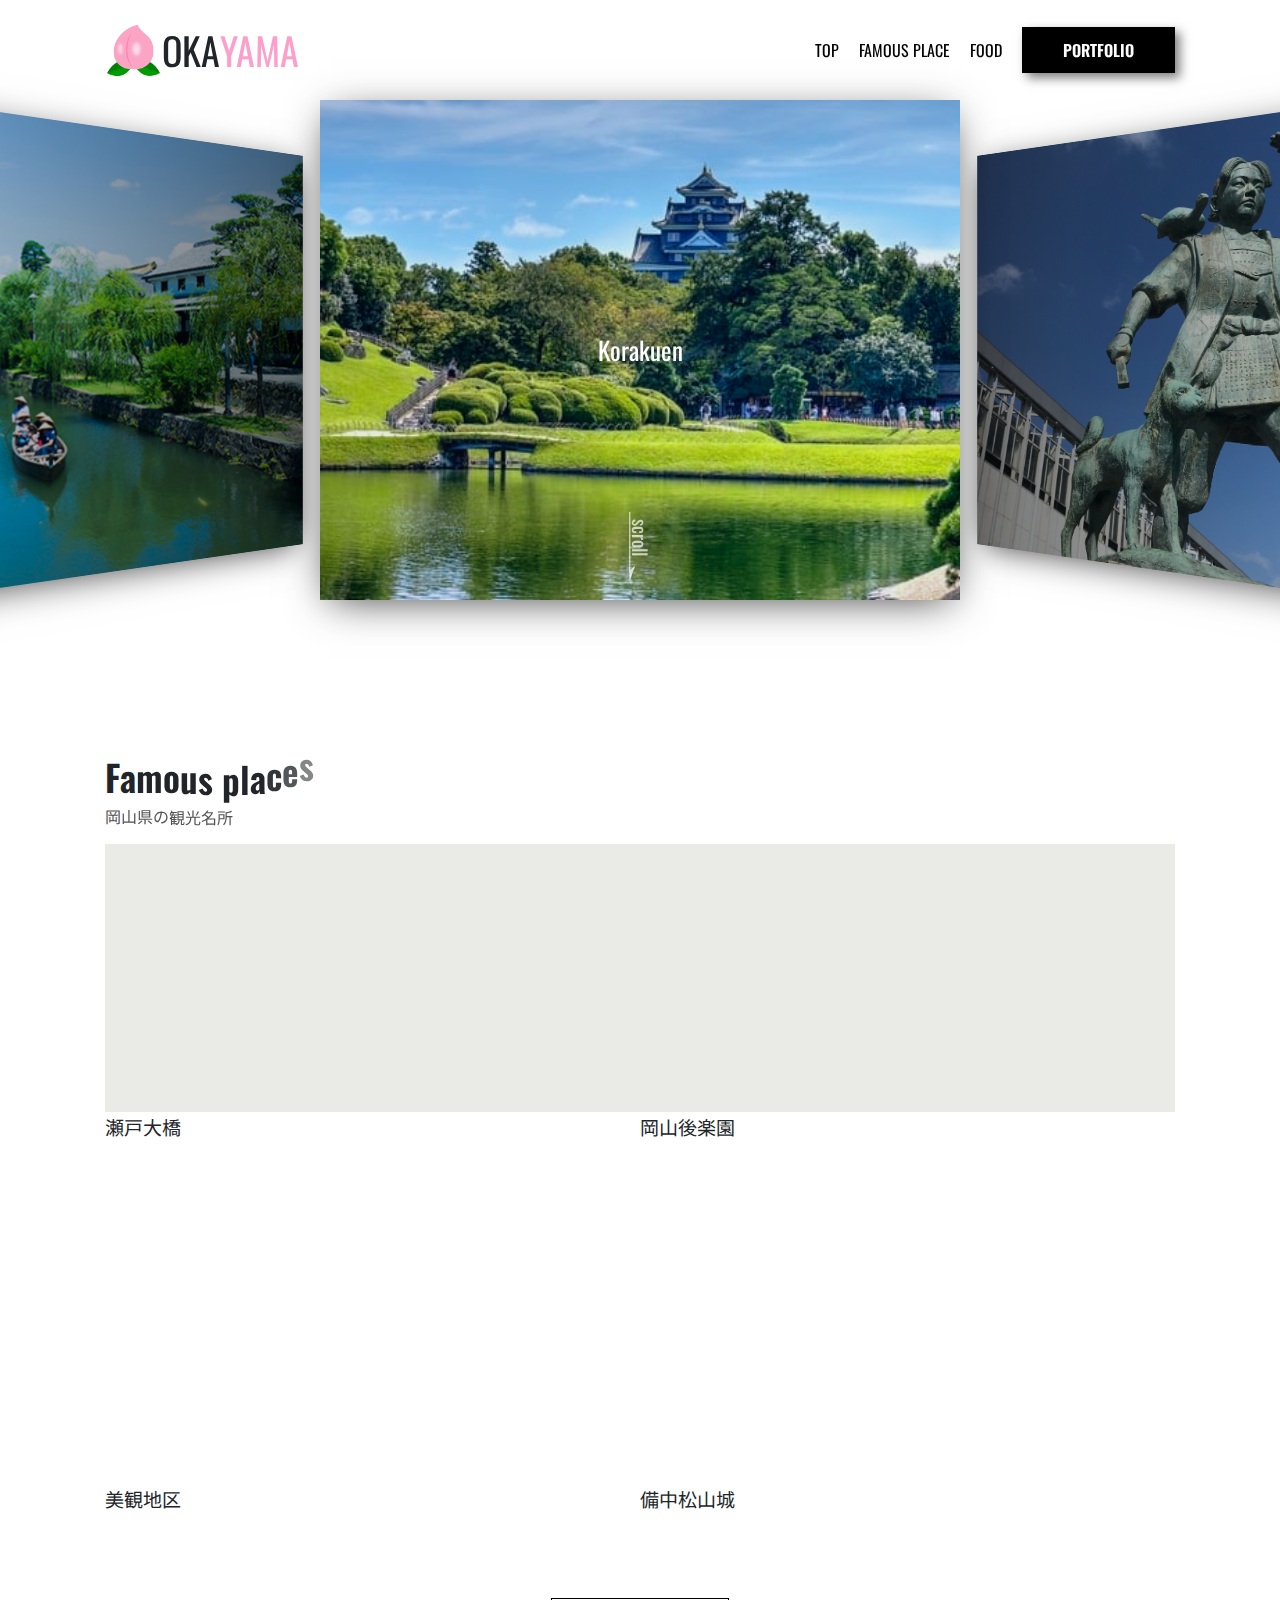
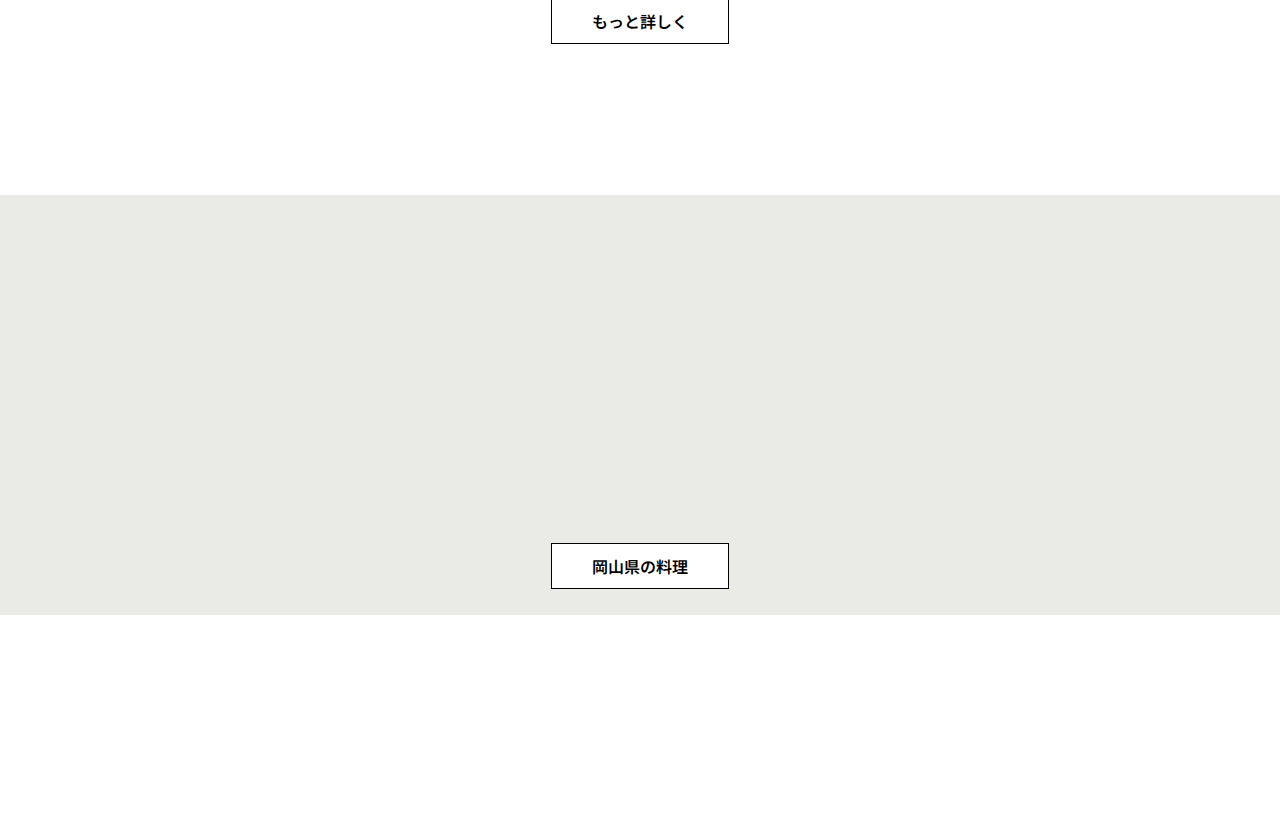
<file: index.html>
<!DOCTYPE html>
<html lang="ja">
  <head>
    <meta charset="UTF-8" />
    <meta name="viewport" content="width=device-width, initial-scale=1.0" />
    <meta http-equiv="X-UA-Compatible" content="ie=edge" />
    <title>OKAYAMA</title>
    <link rel="stylesheet" href="styles/loader.css">
    <script src="scripts/vendors/pace.js"></script>
    <link href="https://fonts.googleapis.com/css2?family=Noto+Sans+JP&family=Oswald:wght@400;700&display=swap" rel="stylesheet">
    <link rel="stylesheet" href="styles/vendors/bootstrap-reboot.css" />
    <link rel="stylesheet" href="styles/vendors/swiper.min.css" />
    <link rel="stylesheet" href="styles/style.css" />
  </head>
  <body>
    <div id="global-container">
      <div id="container">
        <div class="mobile-menu__cover"></div>
        <div class="nav-trigger"></div>
        <header class="header">
          <div class="header__inner appear up">
            <div class="logo item">
              <img src="images/momo05.png" alt="" class="logo__img">
              <span class="logo__stay">OKA</span>
              <span class="logo__world">YAMA</span>
            </div>
            <nav class="header__nav">
              <ul class="header__ul">
                <li class="header__li item"><a href="index.html">TOP</a></li>
                <li class="header__li item"><a href="place.html">Famous place</a></li>
                <li class="header__li item"><a href="food.html">Food</a></li>
                <li class="header__li item">
                  <a class="btn filled" href="https://takahashi0212.github.io/portfolio_takahashi/">Portfolio</a>
                </li>
              </ul>
            </nav>
          <button class="mobile-menu__btn">
              <span></span>
              <span></span>
              <span></span>
          </button>
          </div>
        </header>

        <div id="content">
          <div class="hero">
            <div class="swiper-container">
              <div class="swiper-wrapper">
                <div class="swiper-slide">
                  <div class="hero__title">Korakuen</div>
                  <img src="images/okayama01.jpg" alt="" />
                </div>
                <div class="swiper-slide">
                  <div class="hero__title">Okayama</div>
                  <img src="images/okayama02.jpg" alt="" />
                </div>
                <div class="swiper-slide">
                  <div class="hero__title">Kurashiki</div>
                  <img src="images/okayama03.jpg" alt="" />
                </div>
              </div>
              <div class="hero__footer">
                <img class="hero__downarrow" src="images/arrow.svg">
                <span class="hero__scrolltext">scroll</span>
              </div>
            </div>
          </div>
          <div id="main-content">
            <main>
              <section class="houses content-width">
                <div>
                  <h2 class="main-title tween-animate-title">Famous places in Okayama</h2>
                  <p class="sub-title tween-animate-title">岡山県の観光名所</p>
                  <div class="houses__inner">

                    <div class="houses__item">
                      <div class="cover-slide hover-darken inview">
                        <div id="open01" class="bg-img-zoom img-bg50" style="background-image: url(images/bridge01.jpeg)"></div>
                      </div>
                      <p class="houses__title">瀬戸大橋</p>
                    </div>

                    <div id="mask" class="hidden"></div>
                    
                    <section id="modal01" class="hidden">
                      <div id="close01">
                        ×
                      </div>
                      <img src="images/bridge01.jpeg" alt="瀬戸大橋">
                      <a href="https://www.jb-honshi.co.jp/seto-ohashi/">リンクはこちら</a>
                    </section>


                    <div class="houses__item">
                      <div class="cover-slide hover-darken inview">
                        <div id="open02" class="bg-img-zoom img-bg50" style="background-image: url(images/kourakuen.jpeg)"></div>
                      </div>
                      <p class="houses__title">岡山後楽園</p>
                    </div>

                    <div id="mask" class="hidden"></div>

                    <section id="modal02" class="hidden">
                      <div id="close02">
                        ×
                      </div>
                      <img src="images/kourakuen.jpeg" alt="岡山後楽園">
                      <a href="https://okayama-korakuen.jp/">リンクはこちら</a>
                    </section>

                    <div class="houses__item">
                      <div class="cover-slide hover-darken inview">
                        <div id="open03" class="bg-img-zoom img-bg50" style="background-image: url(images/bikantiku.jpeg)"></div>
                      </div>
                      <p class="houses__title">美観地区</p>
                    </div>

                    <div id="mask" class="hidden"></div>

                    <section id="modal03" class="hidden">
                      <div id="close03">
                        ×
                      </div>
                      <img src="images/bikantiku.jpeg" alt="美観地区">
                    </section>

                    <div class="houses__item">
                      <div class="cover-slide hover-darken inview">
                        <div id="open04" class="bg-img-zoom img-bg50" style="background-image: url(images/matuyama01.jpg)"></div>
                      </div>
                      <p class="houses__title">備中松山城</p>
                    </div>

                    <div id="mask" class="hidden"></div>
                    <section id="modal04" class="hidden">
                      <div id="close04">
                        ×
                      </div>
                      <img src="images/matuyama01.jpg" alt="備中松山城">
                      <a href="https://www.city.takahashi.lg.jp/soshiki/9/shiro4240131.html">リンクはこちら</a>
                    </section>

                    <div class="houses__btn">
                      <a href="place.html">
                        <button class="btn slide-bg">もっと詳しく</button>
                      </a>
                    </div>
                  </div>
                </div>
              </section>
              <section class="popular">
                <div class="popular__header">
                  <h2 class="main-title tween-animate-title">Okayama Food</h2>
                  <p class="sub-title tween-animate-title">岡山県のフード</p>
                </div>
                <div class="popular__inner appear up">
                  <div class="popular__container">
                    <div class="popular__item item">
                      <div class="popular__img">
                        <img src="images/hakuto01.jpg" alt="白桃" />
                      </div>
                      <div class="popular__title">白桃</div>
                    </div>
                    <div class="popular__item item">
                      <div class="popular__img">
                        <img src="images/food05.jpg" alt="シャインマスカット">
                      </div>
                      <div class="popular__title">シャインマスカット</div>
                    </div>
                    <div class="popular__item item">
                      <div class="popular__img">
                        <img src="images/kibidango.jpg" alt="きびだんご">
                      </div>
                      <div class="popular__title">きびだんご</div>
                    </div>
                    <div class="popular__item item">
                      <div class="popular__img">
                        <img src="images/food02.jpeg" alt="サワラ">
                      </div>
                      <div class="popular__title">鰆（サワラ）</div>
                    </div>
                    <div class="popular__btn">
                      <a href="food.html">
                        <button class="btn float">岡山県の料理</button>
                      </a>
                    </div>
                  </div>
                </div>
              </section>
            </main>
          </div>
        </div>
        <footer class="footer appear up">
          <div class="logo item">
            <img src="images/momo05.png" alt="" class="logo__img">
            <span class="logo__stay">OKA</span>
            <span class="logo__world">YAMA</span>
          </div>
          <nav class="footer__nav">
            <ul class="footer__ul">
              <li class="footer__li item"><a href="index.html">Top</a></li>
              <li class="footer__li item"><a href="place.html">Famous place</a></li>
              <li class="footer__li item"><a href="food.html">Food</a></li>
              <li class="footer__li item"><a href="https://takahashi0212.github.io/portfolio_takahashi/">Portfolio</a></li>
            </ul>
            <div class="footer__copyright item">
              &copy; Reon Takahashi
            </div>
          </nav>
        </footer>
      </div>
      <nav class="mobile-menu">
        <div class="logo">
          <img src="images/momo05.png" alt="" class="logo__img">
          <span class="logo__stay">OKA</span>
          <span class="logo__world">YAMA</span>
        </div>

        <ul class="mobile-menu__main">
            <li class="mobile-menu__item">
                <a class="mobile-menu__link" href="place.html">
                    <span class="main-title">Famous place</span>
                    <span class="sub-title">岡山県の名所</span>
                </a>
            </li>
            <li class="mobile-menu__item">
                <a class="mobile-menu__link" href="food.html">
                    <span class="main-title">Okayama Food</span>
                    <span class="sub-title">岡山県のフード</span>
                </a>
            </li>
            <li class="mobile-menu__item">
                <a class="mobile-menu__link" href="https://takahashi0212.github.io/portfolio_takahashi/">
                    <span class="main-title">Portfolio</span>
                    <span class="sub-title">ポートフォリオ</span>
                </a>
            </li>
        </ul>
    </nav>
    </div>

    <script src="scripts/vendors/swiper.min.js"></script>
    <script src="scripts/vendors/TweenMax.min.js"></script>
    <script src="scripts/vendors/scroll-polyfill.js"></script>
    <script src="scripts/libs/scroll.js"></script>
    <script src="scripts/libs/modal.js"></script>
    <script src="scripts/libs/text-animation.js"></script> 
    <script src="scripts/libs/hero-slider.js"></script>  
    <script src="scripts/libs/mobile-menu.js"></script>  
    <script src="scripts/main.js"></script>
  </body>
</html>
</file>
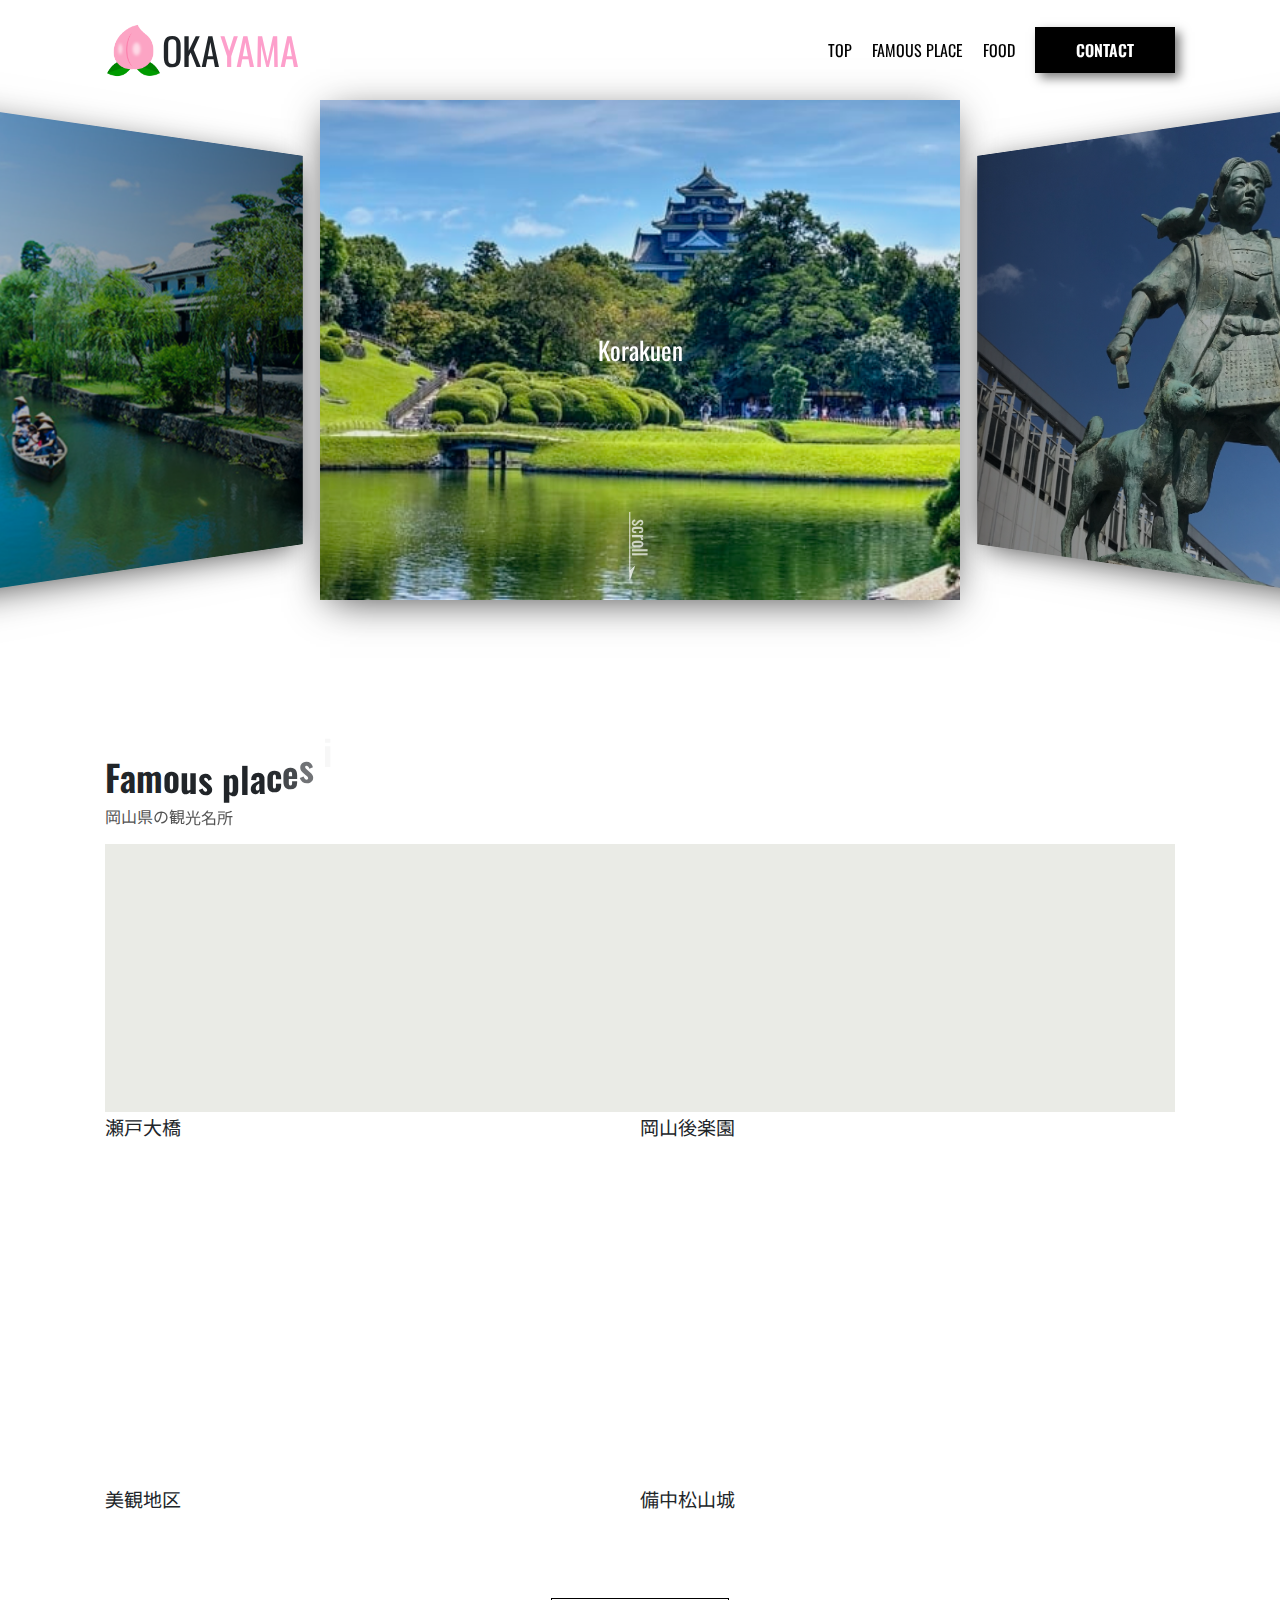
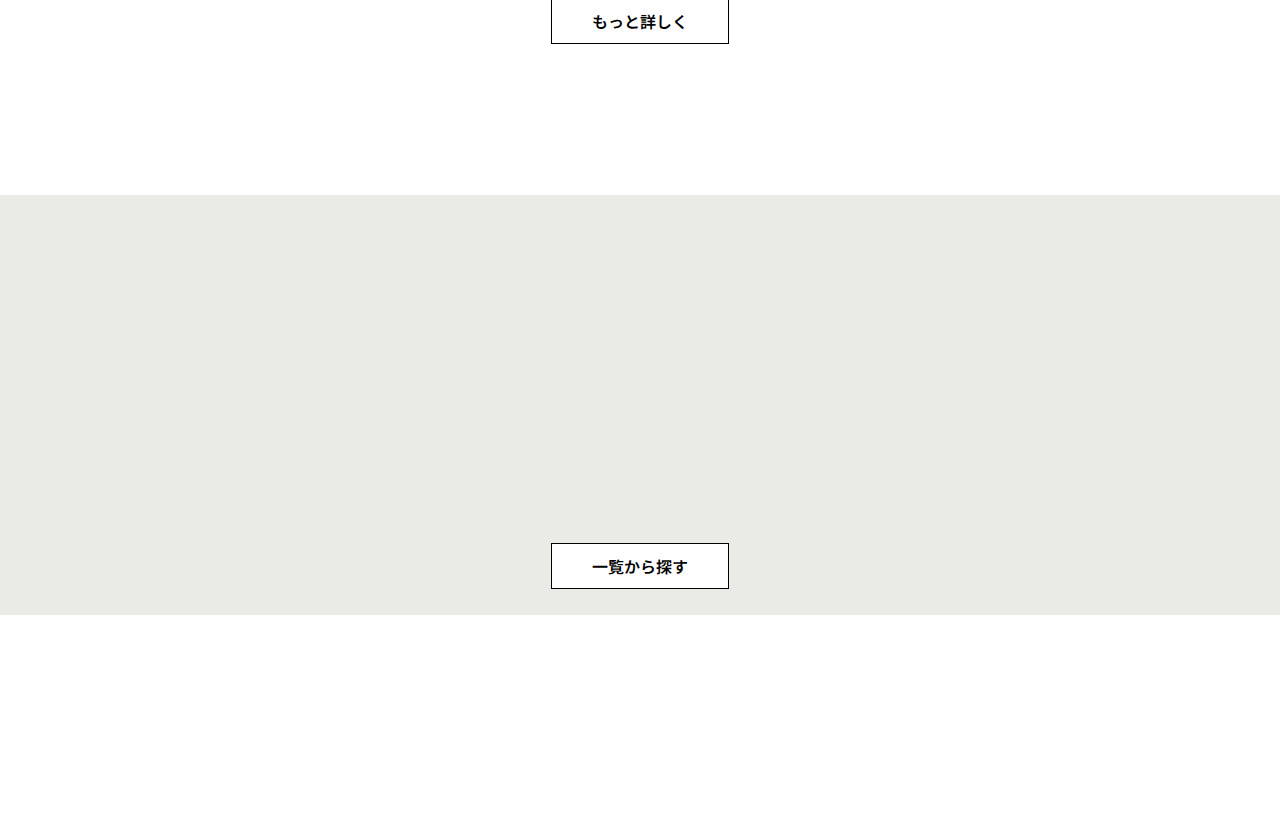
<file: okayama/index.html>
<!DOCTYPE html>
<html lang="ja">
  <head>
    <meta charset="UTF-8" />
    <meta name="viewport" content="width=device-width, initial-scale=1.0" />
    <meta http-equiv="X-UA-Compatible" content="ie=edge" />
    <title>OKAYAMA</title>
    <link rel="stylesheet" href="styles/loader.css">
    <script src="scripts/vendors/pace.js"></script>
    <link href="https://fonts.googleapis.com/css2?family=Noto+Sans+JP&family=Oswald:wght@400;700&display=swap" rel="stylesheet">
    <link rel="stylesheet" href="styles/vendors/bootstrap-reboot.css" />
    <link rel="stylesheet" href="styles/vendors/swiper.min.css" />
    <link rel="stylesheet" href="styles/style.css" />
  </head>
  <body>
    <div id="global-container">
      <div id="container">
        <div class="mobile-menu__cover"></div>
        <div class="nav-trigger"></div>
        <header class="header">
          <div class="header__inner appear up">
            <div class="logo item">
              <img src="images/momo05.png" alt="" class="logo__img">
              <span class="logo__stay">OKA</span>
              <span class="logo__world">YAMA</span>
            </div>
            <nav class="header__nav">
              <ul class="header__ul">
                <li class="header__li item"><a href="#">TOP</a></li>
                <li class="header__li item"><a href="#">Famous place</a></li>
                <li class="header__li item"><a href="food.html">Food</a></li>
                <li class="header__li item">
                  <a class="btn filled" href="#">Contact</a>
                </li>
              </ul>
            </nav>
          <button class="mobile-menu__btn">
              <span></span>
              <span></span>
              <span></span>
          </button>
          </div>
        </header>

        <div id="content">
          <div class="hero">
            <div class="swiper-container">
              <div class="swiper-wrapper">
                <div class="swiper-slide">
                  <div class="hero__title">Korakuen</div>
                  <img src="images/okayama01.jpg" alt="" />
                </div>
                <div class="swiper-slide">
                  <div class="hero__title">Okayama</div>
                  <img src="images/okayama02.jpg" alt="" />
                </div>
                <div class="swiper-slide">
                  <div class="hero__title">Kurashiki</div>
                  <img src="images/okayama03.jpg" alt="" />
                </div>
              </div>
              <div class="hero__footer">
                <img class="hero__downarrow" src="images/arrow.svg">
                <span class="hero__scrolltext">scroll</span>
              </div>
            </div>
          </div>
          <div id="main-content">
            <main>
              <section class="houses content-width">
                <div>
                  <h2 class="main-title tween-animate-title">Famous places in Okayama</h2>
                  <p class="sub-title tween-animate-title">岡山県の観光名所</p>
                  <div class="houses__inner">

                    <div class="houses__item">
                      <div class="cover-slide hover-darken inview">
                        <div id="open" class="bg-img-zoom img-bg50" style="background-image: url(images/bridge01.jpeg)"></div>
                      </div>
                      <p class="houses__title">瀬戸大橋</p>
                    </div>

                    <div id="mask" class="hidden"></div>
                    
                    <section id="modal" class="hidden">
                      <div id="close">
                        ×
                      </div>
                      <img src="images/bridge01.jpeg" alt="瀬戸大橋">
                    </section>


                    <div class="houses__item">
                      <div class="cover-slide hover-darken inview">
                        <div id="open02" class="bg-img-zoom img-bg50" style="background-image: url(images/kourakuen.jpeg)"></div>
                      </div>
                      <p class="houses__title">岡山後楽園</p>
                    </div>

                    <div id="mask" class="hidden"></div>

                    <section id="modal02" class="hidden">
                      <img src="images/kourakuen.jpeg" alt="岡山後楽園" width="500px" height="300px">
                      <div id="close02">
                        閉じる
                      </div>
                    </section>

                    <div class="houses__item">
                      <div class="cover-slide hover-darken inview">
                        <div id="open" class="bg-img-zoom img-bg50" style="background-image: url(images/bikantiku.jpeg)"></div>
                      </div>
                      <p class="houses__title">美観地区</p>
                    </div>

                    <div id="mask" class="hidden"></div>

                    <section id="modal" class="hidden">
                      <img src="images/bikantiku.jpeg" alt="美観地区" width="500px" height="300px">
                      <div id="close">
                        閉じる
                      </div>
                    </section>

                    <div class="houses__item">
                      <div class="cover-slide hover-darken inview">
                        <div class="bg-img-zoom img-bg50" style="background-image: url(images/matuyama01.jpg)"></div>
                      </div>
                      <p class="houses__title">備中松山城</p>
                    </div>
                    <div class="houses__btn">
                      <button class="btn slide-bg">もっと詳しく</button>
                    </div>
                  </div>
                </div>
              </section>
              <section class="popular">
                <div class="popular__header">
                  <h2 class="main-title tween-animate-title">Okayama Food</h2>
                  <p class="sub-title tween-animate-title">岡山県のフード</p>
                </div>
                <div class="popular__inner appear up">
                  <div class="popular__container">
                    <div class="popular__item item">
                      <div class="popular__img">
                        <img src="images/hakuto01.jpg" alt="" />
                      </div>
                      <div class="popular__title">白桃</div>
                    </div>
                    <div class="popular__item item">
                      <div class="popular__img">
                        <img src="images/food05.jpg" alt="">
                      </div>
                      <div class="popular__title">シャインマスカット</div>
                    </div>
                    <div class="popular__item item">
                      <div class="popular__img">
                        <img src="images/kibidango.jpg" alt="">
                      </div>
                      <div class="popular__title">きびだんご</div>
                    </div>
                    <div class="popular__item item">
                      <div class="popular__img">
                        <img src="images/food02.jpeg" alt="">
                      </div>
                      <div class="popular__title">鰆（サワラ）</div>
                    </div>
                    <div class="popular__btn">
                      <a href="food.html">
                        <button class="btn float">一覧から探す</button>
                      </a>
                    </div>
                  </div>
                </div>
              </section>
            </main>
          </div>
        </div>
        <footer class="footer appear up">
          <div class="logo item">
            <img src="images/momo05.png" alt="" class="logo__img">
            <span class="logo__stay">OKA</span>
            <span class="logo__world">YAMA</span>
          </div>
          <nav class="footer__nav">
            <ul class="footer__ul">
              <li class="footer__li item"><a href="index.html">Top</a></li>
              <li class="footer__li item"><a href="#">Famous place</a></li>
              <li class="footer__li item"><a href="food.html">Food</a></li>
              <li class="footer__li item"><a href="#">Sitemap</a></li>
            </ul>
            <div class="footer__copyright item">
              &copy; Reon Takahashi
            </div>
          </nav>
        </footer>
      </div>
      <nav class="mobile-menu">
        <div class="logo">
          <img src="images/momo05.png" alt="" class="logo__img">
          <span class="logo__stay">OKA</span>
          <span class="logo__world">YAMA</span>
        </div>

        <ul class="mobile-menu__main">
            <li class="mobile-menu__item">
                <a class="mobile-menu__link" href="#">
                    <span class="main-title">Famous place</span>
                    <span class="sub-title">岡山県の名所</span>
                </a>
            </li>
            <li class="mobile-menu__item">
                <a class="mobile-menu__link" href="food.html">
                    <span class="main-title">Okayama Food</span>
                    <span class="sub-title">岡山県のフード</span>
                </a>
            </li>
            <li class="mobile-menu__item">
                <a class="mobile-menu__link" href="#">
                    <span class="main-title">Contact Us</span>
                    <span class="sub-title">コンタクト方法</span>
                </a>
            </li>
        </ul>
    </nav>
    </div>

    <script src="scripts/vendors/swiper.min.js"></script>
    <script src="scripts/vendors/TweenMax.min.js"></script>
    <script src="scripts/vendors/scroll-polyfill.js"></script>
    <script src="scripts/libs/scroll.js"></script>
    <script src="scripts/libs/modal.js"></script>
    <script src="scripts/libs/text-animation.js"></script> 
    <script src="scripts/libs/hero-slider.js"></script>  
    <script src="scripts/libs/mobile-menu.js"></script>  
    <script src="scripts/main.js"></script>
  </body>
</html>
</file>
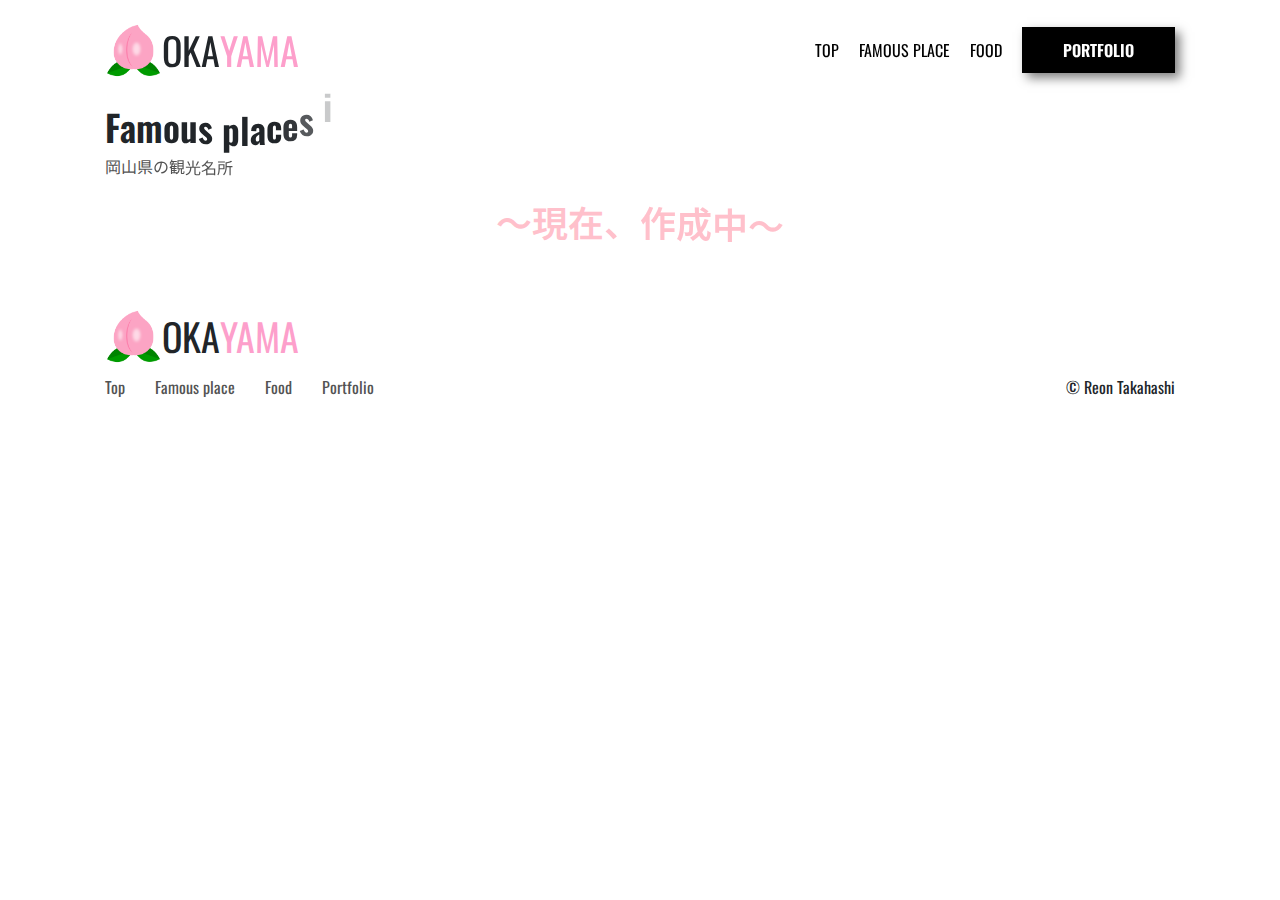
<file: place.html>
<!DOCTYPE html>
<html lang="ja">
  <head>
    <meta charset="UTF-8" />
    <meta name="viewport" content="width=device-width, initial-scale=1.0" />
    <meta http-equiv="X-UA-Compatible" content="ie=edge" />
    <title>OKAYAMA</title>
    <link rel="stylesheet" href="styles/loader.css">
    <script src="scripts/vendors/pace.js"></script>
    <script src="http://code.jquery.com/jquery-1.7.1.min.js"></script>
    <link href="https://fonts.googleapis.com/css2?family=Noto+Sans+JP&family=Oswald:wght@400;700&display=swap" rel="stylesheet">
    <link rel="stylesheet" href="styles/vendors/bootstrap-reboot.css" />
    <link rel="stylesheet" href="styles/vendors/swiper.min.css" />
    <link rel="stylesheet" href="styles/style.css" />
  </head>
  <body>
    <div id="global-container">
      <div id="container">
        <div class="mobile-menu__cover"></div>
        <div class="nav-trigger"></div>
        <header class="header">
          <div class="header__inner appear up">
            <div class="logo item">
              <img src="images/momo05.png" alt="" class="logo__img">
              <span class="logo__stay">OKA</span>
              <span class="logo__world">YAMA</span>
            </div>
            <nav class="header__nav">
              <ul class="header__ul">
                <li class="header__li item"><a href="index.html">Top</a></li>
                <li class="header__li item"><a href="place.html">Famous place</a></li>
                <li class="header__li item"><a href="food.html">Food</a></li>
                <li class="header__li item">
                  <a class="btn filled" href="https://takahashi0212.github.io/portfolio_takahashi/">Portfolio</a>
                </li>
              </ul>
            </nav>
          <button class="mobile-menu__btn">
              <span></span>
              <span></span>
              <span></span>
          </button>
          </div>
        </header>

        <div id="content">
          <div class="hero__space">
            
          </div>
          <div id="main-content">
            <main>
    
              <section class="popular">
                <div class="popular__header">
                  <h2 class="main-title tween-animate-title">Famous places in Okayama</h2>
                  <p class="sub-title tween-animate-title">岡山県の観光名所</p>
                </div>
               
              </section>
            </main>
          </div>
        </div>

        <h1 class="main-title tween-animate-title making">〜現在、作成中〜</h1>
        
       
         
        <footer class="footer appear up">
          <div class="logo item">
            <img src="images/momo05.png" alt="" class="logo__img">
            <span class="logo__stay">OKA</span>
            <span class="logo__world">YAMA</span>
          </div>
          <nav class="footer__nav">
            <ul class="footer__ul">
              <li class="footer__li item"><a href="index.html">Top</a></li>
              <li class="footer__li item"><a href="place.html">Famous place</a></li>
              <li class="footer__li item"><a href="food.html">Food</a></li>
              <li class="footer__li item"><a href="https://takahashi0212.github.io/portfolio_takahashi/">Portfolio</a></li>
            </ul>
            <div class="footer__copyright item">
              &copy; Reon Takahashi
            </div>
          </nav>
        </footer>
      </div>
      <nav class="mobile-menu">
        <div class="logo">
          <img src="images/momo05.png" alt="" class="logo__img">
          <span class="logo__stay">OKA</span>
          <span class="logo__world">YAMA</span>
        </div>

        <ul class="mobile-menu__main">
            <li class="mobile-menu__item">
                <a class="mobile-menu__link" href="place.html">
                    <span class="main-title">Famous place</span>
                    <span class="sub-title">岡山県の名所</span>
                </a>
            </li>
            <li class="mobile-menu__item">
                <a class="mobile-menu__link" href="food.html">
                    <span class="main-title">Okayama Food</span>
                    <span class="sub-title">岡山県のフード</span>
                </a>
            </li>
            <li class="mobile-menu__item">
                <a class="mobile-menu__link" href="https://takahashi0212.github.io/portfolio_takahashi/">
                    <span class="main-title">Portfolio</span>
                    <span class="sub-title">ポートフォリオ</span>
                </a>
            </li>
        </ul>
    </nav>
    </div>
    <script src="scripts/vendors/swiper.min.js"></script>
    <script src="scripts/vendors/TweenMax.min.js"></script>
    <script src="scripts/vendors/scroll-polyfill.js"></script>
    <script src="scripts/libs/foodmap.js"></script>
    <script src="scripts/libs/tabmenu.js"></script>
    <script src="scripts/libs/scroll.js"></script>
    <script src="scripts/libs/search.js"></script>
    <script src="scripts/libs/text-animation.js"></script>
    <script src="scripts/libs/hero-slider.js"></script>
    <script src="scripts/libs/mobile-menu.js"></script>
    <script src="scripts/main.js"></script>
  </body>
</html>
</file>
<file: styles/loader.css>
#global-container {
  -webkit-transition: opacity 1s;
  transition: opacity 1s;
}

.pace-running #global-container {
  opacity: 0;
  visibility: hidden;
}

.pace {
  z-index: 2000;
  position: fixed;
  margin: auto;
  top: 0;
  left: 0;
  right: 0;
  bottom: 0;
  width: 100px;
  height: 100px;
}

.pace .pace-progress {
  -webkit-transform: none !important;
          transform: none !important;
  text-align: center;
}

.pace .pace-progress::after {
  content: attr(data-progress-text);
  display: block;
  font-weight: 100;
  font-size: 2em;
  font-family: 'Helvetica Neue', 'Yu Gothic', 'Meiryo', sans-serif;
  color: #535353;
}

.pace.pace-inactive {
  display: none;
}

.pace-progress-inner {
  width: 40px;
  height: 40px;
  background-color: pink;
  margin: 0 auto;
  -webkit-animation-name: sk-rotateplane;
          animation-name: sk-rotateplane;
  -webkit-animation-duration: 1.2s;
          animation-duration: 1.2s;
  -webkit-animation-timing-function: ease-in-out;
          animation-timing-function: ease-in-out;
  -webkit-animation-delay: 0s;
          animation-delay: 0s;
  -webkit-animation-iteration-count: infinite;
          animation-iteration-count: infinite;
  -webkit-animation-direction: normal;
          animation-direction: normal;
  -webkit-animation-fill-mode: forwards;
          animation-fill-mode: forwards;
}

@-webkit-keyframes sk-rotateplane {
  0% {
    -webkit-transform: perspective(120px) rotateX(0deg) rotateY(0deg);
            transform: perspective(120px) rotateX(0deg) rotateY(0deg);
  }
  50% {
    -webkit-transform: perspective(120px) rotateX(-180deg) rotateY(0deg);
            transform: perspective(120px) rotateX(-180deg) rotateY(0deg);
  }
  100% {
    -webkit-transform: perspective(120px) rotateX(-180deg) rotateY(-180deg);
            transform: perspective(120px) rotateX(-180deg) rotateY(-180deg);
  }
}

@keyframes sk-rotateplane {
  0% {
    -webkit-transform: perspective(120px) rotateX(0deg) rotateY(0deg);
            transform: perspective(120px) rotateX(0deg) rotateY(0deg);
  }
  50% {
    -webkit-transform: perspective(120px) rotateX(-180deg) rotateY(0deg);
            transform: perspective(120px) rotateX(-180deg) rotateY(0deg);
  }
  100% {
    -webkit-transform: perspective(120px) rotateX(-180deg) rotateY(-180deg);
            transform: perspective(120px) rotateX(-180deg) rotateY(-180deg);
  }
}
/*# sourceMappingURL=loader.css.map */
</file>
<file: styles/style.css>
@charset "UTF-8";
.appear.up .item {
  -webkit-transform: translateY(6px);
          transform: translateY(6px);
}

.appear.down .item {
  -webkit-transform: translateY(-6px);
          transform: translateY(-6px);
}

.appear.left .item {
  -webkit-transform: translateX(40px);
          transform: translateX(40px);
}

.appear.right .item {
  -webkit-transform: translateX(-40px);
          transform: translateX(-40px);
}

.appear .item {
  -webkit-transition: all 0.8s;
  transition: all 0.8s;
  opacity: 0;
}

.appear.inview .item {
  opacity: 1;
  -webkit-transform: none;
          transform: none;
}

.appear.inview .item:nth-child(1) {
  -webkit-transition-delay: 0.1s;
          transition-delay: 0.1s;
}

.appear.inview .item:nth-child(2) {
  -webkit-transition-delay: 0.2s;
          transition-delay: 0.2s;
}

.appear.inview .item:nth-child(3) {
  -webkit-transition-delay: 0.3s;
          transition-delay: 0.3s;
}

.appear.inview .item:nth-child(4) {
  -webkit-transition-delay: 0.4s;
          transition-delay: 0.4s;
}

.appear.inview .item:nth-child(5) {
  -webkit-transition-delay: 0.5s;
          transition-delay: 0.5s;
}

.appear.inview .item:nth-child(6) {
  -webkit-transition-delay: 0.6s;
          transition-delay: 0.6s;
}

.appear.inview .item:nth-child(7) {
  -webkit-transition-delay: 0.7s;
          transition-delay: 0.7s;
}

.appear.inview .item:nth-child(8) {
  -webkit-transition-delay: 0.8s;
          transition-delay: 0.8s;
}

.appear.inview .item:nth-child(9) {
  -webkit-transition-delay: 0.9s;
          transition-delay: 0.9s;
}

.appear.inview .item:nth-child(10) {
  -webkit-transition-delay: 1s;
          transition-delay: 1s;
}

.btn {
  position: relative;
  display: inline-block;
  background-color: white;
  border: 1px solid black;
  font-weight: 600;
  padding: 10px 40px;
  margin: 10px auto;
  cursor: pointer;
  -webkit-transition: all 0.3s;
  transition: all 0.3s;
  color: black;
  text-decoration: none !important;
}

.btn.float:hover {
  background-color: black;
  color: white;
  -webkit-box-shadow: 5px 5px 10px 0 rgba(0, 0, 0, 0.5);
          box-shadow: 5px 5px 10px 0 rgba(0, 0, 0, 0.5);
}

.btn.filled {
  background-color: black;
  color: white;
  -webkit-box-shadow: 5px 5px 10px 0 rgba(0, 0, 0, 0.5);
          box-shadow: 5px 5px 10px 0 rgba(0, 0, 0, 0.5);
}

.btn.filled:hover {
  background-color: white;
  color: black;
  -webkit-box-shadow: none;
          box-shadow: none;
}

.btn.letter-spacing:hover {
  background-color: black;
  letter-spacing: 3px;
  color: white;
}

.btn.shadow {
  -webkit-box-shadow: none;
          box-shadow: none;
}

.btn.shadow:hover {
  -webkit-transform: translate(-2.5px, -2.5px);
          transform: translate(-2.5px, -2.5px);
  -webkit-box-shadow: 5px 5px 0 0 black;
          box-shadow: 5px 5px 0 0 black;
}

.btn.solid {
  -webkit-box-shadow: 2px 2px 0 0 black;
          box-shadow: 2px 2px 0 0 black;
  border-radius: 7px;
}

.btn.solid:hover {
  -webkit-transform: translate(2px, 2px);
          transform: translate(2px, 2px);
  -webkit-box-shadow: none;
          box-shadow: none;
}

.btn.slide-bg {
  position: relative;
  overflow: hidden;
  z-index: 1;
}

.btn.slide-bg::before {
  content: "";
  display: inline-block;
  width: 100%;
  height: 100%;
  background-color: black;
  position: absolute;
  top: 0;
  left: 0;
  -webkit-transform: translateX(-100%);
          transform: translateX(-100%);
  -webkit-transition: -webkit-transform 0.3s;
  transition: -webkit-transform 0.3s;
  transition: transform 0.3s;
  transition: transform 0.3s, -webkit-transform 0.3s;
  z-index: -1;
}

.btn.slide-bg:hover {
  color: white;
}

.btn.slide-bg:hover::before {
  -webkit-transform: none;
          transform: none;
}

.btn.cover-3d {
  position: relative;
  z-index: 1;
  -webkit-transform-style: preserve-3d;
          transform-style: preserve-3d;
  -webkit-perspective: 300px;
          perspective: 300px;
}

.btn.cover-3d span {
  display: inline-block;
  -webkit-transform: translateZ(20px);
          transform: translateZ(20px);
}

.btn.cover-3d::before {
  content: "";
  display: inline-block;
  width: 100%;
  height: 100%;
  background-color: black;
  position: absolute;
  top: 0;
  left: 0;
  -webkit-transform: rotateX(90deg);
          transform: rotateX(90deg);
  -webkit-transition: all 0.3s;
  transition: all 0.3s;
  -webkit-transform-origin: top center;
          transform-origin: top center;
  opacity: 0;
}

.btn.cover-3d:hover {
  color: white;
}

.btn.cover-3d:hover::before {
  -webkit-transform: none;
          transform: none;
  opacity: 1;
}

.btn-cubic {
  position: relative;
  display: inline-block;
  -webkit-transform-style: preserve-3d;
          transform-style: preserve-3d;
  -webkit-perspective: 300px;
          perspective: 300px;
  width: 150px;
  height: 50px;
  margin: 0 auto;
  cursor: pointer;
  font-weight: 600;
}

.btn-cubic span {
  position: absolute;
  top: 0;
  left: 0;
  width: 100%;
  height: 100%;
  border: 1px solid black;
  line-height: 48px;
  text-align: center;
  -webkit-transition: all 0.3s;
  transition: all 0.3s;
  -webkit-transform-origin: center center -25px;
          transform-origin: center center -25px;
  color: black;
}

.btn-cubic .hovering {
  background-color: black;
  color: white;
  -webkit-transform: rotateX(90deg);
          transform: rotateX(90deg);
}

.btn-cubic .default {
  background-color: white;
  color: black;
  -webkit-transform: rotateX(0);
          transform: rotateX(0);
}

.btn-cubic:hover .hovering {
  -webkit-transform: rotateX(0);
          transform: rotateX(0);
}

.btn-cubic:hover .default {
  -webkit-transform: rotateX(-90deg);
          transform: rotateX(-90deg);
}

.swiper-container {
  overflow: visible !important;
}

.swiper-slide {
  height: 500px;
  overflow: hidden;
}

.swiper-slide > img {
  width: 100%;
  height: 100%;
  max-width: 100%;
  -o-object-fit: cover;
     object-fit: cover;
  -webkit-transform: scale(1.3);
          transform: scale(1.3);
  -webkit-transition: -webkit-transform 1.9s ease;
  transition: -webkit-transform 1.9s ease;
  transition: transform 1.9s ease;
  transition: transform 1.9s ease, -webkit-transform 1.9s ease;
}

.swiper-slide::after {
  content: "";
  position: absolute;
  top: 0;
  left: 0;
  width: 100%;
  height: 100%;
  background-color: rgba(0, 61, 125, 0.1);
}

.swiper-slide-active > img {
  -webkit-transform: none;
          transform: none;
}

.swiper-slide-active .hero__title {
  opacity: 1;
  -webkit-transform: translate(-50%, -50%);
          transform: translate(-50%, -50%);
}

.hero {
  overflow: hidden;
  padding-top: 100px;
}

.hero__space {
  padding-bottom: 100px;
}

.hero__title {
  position: absolute;
  top: 50%;
  left: 50%;
  -webkit-transform: translate(-50%, calc(-50% + 20px));
          transform: translate(-50%, calc(-50% + 20px));
  color: white;
  font-size: 25px;
  z-index: 2;
  opacity: 0;
  -webkit-transition: opacity 0.3s ease 1s, -webkit-transform 0.3s ease 1s;
  transition: opacity 0.3s ease 1s, -webkit-transform 0.3s ease 1s;
  transition: opacity 0.3s ease 1s, transform 0.3s ease 1s;
  transition: opacity 0.3s ease 1s, transform 0.3s ease 1s, -webkit-transform 0.3s ease 1s;
}

.hero__footer {
  position: absolute;
  left: 50%;
  bottom: 20px;
  -webkit-transform: translateX(-50%);
          transform: translateX(-50%);
  z-index: 2;
  height: 68px;
  width: 22px;
  overflow: hidden;
}

.hero__downarrow {
  position: absolute;
  left: 0;
  bottom: 0;
  width: 6px;
  -webkit-animation-name: kf-arrow-anime;
          animation-name: kf-arrow-anime;
  -webkit-animation-duration: 2s;
          animation-duration: 2s;
  -webkit-animation-timing-function: linear;
          animation-timing-function: linear;
  -webkit-animation-delay: 0s;
          animation-delay: 0s;
  -webkit-animation-iteration-count: infinite;
          animation-iteration-count: infinite;
  -webkit-animation-direction: normal;
          animation-direction: normal;
  -webkit-animation-fill-mode: forwards;
          animation-fill-mode: forwards;
}

.hero__scrolltext {
  position: absolute;
  -webkit-transform: rotate(90deg);
          transform: rotate(90deg);
  color: rgba(255, 255, 255, 0.7);
  left: -8px;
  top: 11px;
  font-size: 1.2em;
}

@-webkit-keyframes kf-arrow-anime {
  0%,
  50%,
  100% {
    -webkit-transform: translateY(-10%);
            transform: translateY(-10%);
  }
  30% {
    -webkit-transform: none;
            transform: none;
  }
}

@keyframes kf-arrow-anime {
  0%,
  50%,
  100% {
    -webkit-transform: translateY(-10%);
            transform: translateY(-10%);
  }
  30% {
    -webkit-transform: none;
            transform: none;
  }
}

.animate-title,
.tween-animate-title {
  opacity: 0;
}

.animate-title.inview,
.tween-animate-title.inview {
  opacity: 1;
}

.animate-title.inview .char,
.tween-animate-title.inview .char {
  display: inline-block;
}

.animate-title .char,
.tween-animate-title .char {
  opacity: 0;
}

.animate-title.inview .char {
  -webkit-animation-name: kf-animate-chars;
          animation-name: kf-animate-chars;
  -webkit-animation-duration: 0.5s;
          animation-duration: 0.5s;
  -webkit-animation-timing-function: cubic-bezier(0.39, 1.57, 0.58, 1);
          animation-timing-function: cubic-bezier(0.39, 1.57, 0.58, 1);
  -webkit-animation-delay: 0s;
          animation-delay: 0s;
  -webkit-animation-iteration-count: 1;
          animation-iteration-count: 1;
  -webkit-animation-direction: normal;
          animation-direction: normal;
  -webkit-animation-fill-mode: both;
          animation-fill-mode: both;
}

.animate-title.inview .char:nth-child(1) {
  -webkit-animation-delay: 0.04s;
          animation-delay: 0.04s;
}

.animate-title.inview .char:nth-child(2) {
  -webkit-animation-delay: 0.08s;
          animation-delay: 0.08s;
}

.animate-title.inview .char:nth-child(3) {
  -webkit-animation-delay: 0.12s;
          animation-delay: 0.12s;
}

.animate-title.inview .char:nth-child(4) {
  -webkit-animation-delay: 0.16s;
          animation-delay: 0.16s;
}

.animate-title.inview .char:nth-child(5) {
  -webkit-animation-delay: 0.2s;
          animation-delay: 0.2s;
}

.animate-title.inview .char:nth-child(6) {
  -webkit-animation-delay: 0.24s;
          animation-delay: 0.24s;
}

.animate-title.inview .char:nth-child(7) {
  -webkit-animation-delay: 0.28s;
          animation-delay: 0.28s;
}

.animate-title.inview .char:nth-child(8) {
  -webkit-animation-delay: 0.32s;
          animation-delay: 0.32s;
}

.animate-title.inview .char:nth-child(9) {
  -webkit-animation-delay: 0.36s;
          animation-delay: 0.36s;
}

.animate-title.inview .char:nth-child(10) {
  -webkit-animation-delay: 0.4s;
          animation-delay: 0.4s;
}

.animate-title.inview .char:nth-child(11) {
  -webkit-animation-delay: 0.44s;
          animation-delay: 0.44s;
}

.animate-title.inview .char:nth-child(12) {
  -webkit-animation-delay: 0.48s;
          animation-delay: 0.48s;
}

.animate-title.inview .char:nth-child(13) {
  -webkit-animation-delay: 0.52s;
          animation-delay: 0.52s;
}

.animate-title.inview .char:nth-child(14) {
  -webkit-animation-delay: 0.56s;
          animation-delay: 0.56s;
}

.animate-title.inview .char:nth-child(15) {
  -webkit-animation-delay: 0.6s;
          animation-delay: 0.6s;
}

.animate-title.inview .char:nth-child(16) {
  -webkit-animation-delay: 0.64s;
          animation-delay: 0.64s;
}

.animate-title.inview .char:nth-child(17) {
  -webkit-animation-delay: 0.68s;
          animation-delay: 0.68s;
}

.animate-title.inview .char:nth-child(18) {
  -webkit-animation-delay: 0.72s;
          animation-delay: 0.72s;
}

.animate-title.inview .char:nth-child(19) {
  -webkit-animation-delay: 0.76s;
          animation-delay: 0.76s;
}

.animate-title.inview .char:nth-child(20) {
  -webkit-animation-delay: 0.8s;
          animation-delay: 0.8s;
}

.animate-title.inview .char:nth-child(21) {
  -webkit-animation-delay: 0.84s;
          animation-delay: 0.84s;
}

.animate-title.inview .char:nth-child(22) {
  -webkit-animation-delay: 0.88s;
          animation-delay: 0.88s;
}

.animate-title.inview .char:nth-child(23) {
  -webkit-animation-delay: 0.92s;
          animation-delay: 0.92s;
}

.animate-title.inview .char:nth-child(24) {
  -webkit-animation-delay: 0.96s;
          animation-delay: 0.96s;
}

.animate-title.inview .char:nth-child(25) {
  -webkit-animation-delay: 1s;
          animation-delay: 1s;
}

.animate-title.inview .char:nth-child(26) {
  -webkit-animation-delay: 1.04s;
          animation-delay: 1.04s;
}

.animate-title.inview .char:nth-child(27) {
  -webkit-animation-delay: 1.08s;
          animation-delay: 1.08s;
}

.animate-title.inview .char:nth-child(28) {
  -webkit-animation-delay: 1.12s;
          animation-delay: 1.12s;
}

.animate-title.inview .char:nth-child(29) {
  -webkit-animation-delay: 1.16s;
          animation-delay: 1.16s;
}

.animate-title.inview .char:nth-child(30) {
  -webkit-animation-delay: 1.2s;
          animation-delay: 1.2s;
}

@-webkit-keyframes kf-animate-chars {
  0% {
    opacity: 0;
    -webkit-transform: translateY(-50%);
            transform: translateY(-50%);
  }
  100% {
    opacity: 1;
    -webkit-transform: translateY(0);
            transform: translateY(0);
  }
}

@keyframes kf-animate-chars {
  0% {
    opacity: 0;
    -webkit-transform: translateY(-50%);
            transform: translateY(-50%);
  }
  100% {
    opacity: 1;
    -webkit-transform: translateY(0);
            transform: translateY(0);
  }
}

.cover-slide {
  position: relative;
  overflow: hidden;
}

.cover-slide::after {
  content: "";
  position: absolute;
  z-index: 2;
  top: 0;
  left: 0;
  right: 0;
  bottom: 0;
  background-color: #eaebe6;
  opacity: 0;
}

.cover-slide.inview::after {
  opacity: 1;
  -webkit-animation-name: kf-cover-slide;
          animation-name: kf-cover-slide;
  -webkit-animation-duration: 1.6s;
          animation-duration: 1.6s;
  -webkit-animation-timing-function: ease-in-out;
          animation-timing-function: ease-in-out;
  -webkit-animation-delay: 0s;
          animation-delay: 0s;
  -webkit-animation-iteration-count: 1;
          animation-iteration-count: 1;
  -webkit-animation-direction: normal;
          animation-direction: normal;
  -webkit-animation-fill-mode: forwards;
          animation-fill-mode: forwards;
}

@-webkit-keyframes kf-cover-slide {
  0% {
    -webkit-transform-origin: left;
            transform-origin: left;
    -webkit-transform: scaleX(0);
            transform: scaleX(0);
  }
  50% {
    -webkit-transform-origin: left;
            transform-origin: left;
    -webkit-transform: scaleX(1);
            transform: scaleX(1);
  }
  50.1% {
    -webkit-transform-origin: right;
            transform-origin: right;
    -webkit-transform: scaleX(1);
            transform: scaleX(1);
  }
  100% {
    -webkit-transform-origin: right;
            transform-origin: right;
    -webkit-transform: scaleX(0);
            transform: scaleX(0);
  }
}

@keyframes kf-cover-slide {
  0% {
    -webkit-transform-origin: left;
            transform-origin: left;
    -webkit-transform: scaleX(0);
            transform: scaleX(0);
  }
  50% {
    -webkit-transform-origin: left;
            transform-origin: left;
    -webkit-transform: scaleX(1);
            transform: scaleX(1);
  }
  50.1% {
    -webkit-transform-origin: right;
            transform-origin: right;
    -webkit-transform: scaleX(1);
            transform: scaleX(1);
  }
  100% {
    -webkit-transform-origin: right;
            transform-origin: right;
    -webkit-transform: scaleX(0);
            transform: scaleX(0);
  }
}

.img-zoom, .bg-img-zoom {
  opacity: 0;
}

.inview .img-zoom, .inview .bg-img-zoom {
  opacity: 1;
  -webkit-transition: -webkit-transform 0.3s ease;
  transition: -webkit-transform 0.3s ease;
  transition: transform 0.3s ease;
  transition: transform 0.3s ease, -webkit-transform 0.3s ease;
  -webkit-animation-name: kf-img-show;
          animation-name: kf-img-show;
  -webkit-animation-duration: 1.6s;
          animation-duration: 1.6s;
  -webkit-animation-timing-function: ease-in-out;
          animation-timing-function: ease-in-out;
  -webkit-animation-delay: 0s;
          animation-delay: 0s;
  -webkit-animation-iteration-count: 1;
          animation-iteration-count: 1;
  -webkit-animation-direction: normal;
          animation-direction: normal;
  -webkit-animation-fill-mode: none;
          animation-fill-mode: none;
}

.inview .img-zoom:hover, .inview .bg-img-zoom:hover {
  -webkit-transform: scale(1.05);
          transform: scale(1.05);
}

@-webkit-keyframes kf-img-show {
  0% {
    opacity: 0;
  }
  50% {
    opacity: 0;
  }
  50.1% {
    opacity: 1;
    -webkit-transform: scale(1.5);
            transform: scale(1.5);
  }
  100% {
    opacity: 1;
  }
}

@keyframes kf-img-show {
  0% {
    opacity: 0;
  }
  50% {
    opacity: 0;
  }
  50.1% {
    opacity: 1;
    -webkit-transform: scale(1.5);
            transform: scale(1.5);
  }
  100% {
    opacity: 1;
  }
}

.hover-darken::before {
  content: "";
  position: absolute;
  top: 0;
  left: 0;
  width: 100%;
  height: 100%;
  z-index: 1;
  -webkit-transition: background-color 0.3s ease;
  transition: background-color 0.3s ease;
  pointer-events: none;
  -webkit-animation-name: kf-img-show;
          animation-name: kf-img-show;
  -webkit-animation-duration: 1.6s;
          animation-duration: 1.6s;
  -webkit-animation-timing-function: ease-in-out;
          animation-timing-function: ease-in-out;
  -webkit-animation-delay: 0s;
          animation-delay: 0s;
  -webkit-animation-iteration-count: 1;
          animation-iteration-count: 1;
  -webkit-animation-direction: normal;
          animation-direction: normal;
  -webkit-animation-fill-mode: none;
          animation-fill-mode: none;
}

.hover-darken:hover::before {
  background-color: rgba(0, 0, 0, 0.4);
}

.bg-img-zoom {
  background-image: url(images/image-1.jpg);
  background-repeat: no-repeat;
  background-position: center;
  background-size: cover;
  width: 100%;
}

.img-bg50 {
  position: relative;
}

.img-bg50::before {
  display: block;
  content: '';
  padding-top: 50%;
}

.mobile-menu {
  position: fixed;
  right: 0;
  top: 60px;
  width: 300px;
}

.mobile-menu .logo {
  padding: 0 40px;
  font-size: 38px;
}

.mobile-menu__btn {
  background-color: unset;
  border: none;
  outline: none !important;
  cursor: pointer;
}

.mobile-menu__btn > span {
  background-color: black;
  width: 35px;
  height: 2px;
  display: block;
  margin-bottom: 9px;
  -webkit-transition: -webkit-transform 0.7s;
  transition: -webkit-transform 0.7s;
  transition: transform 0.7s;
  transition: transform 0.7s, -webkit-transform 0.7s;
}

.mobile-menu__btn > span:last-child {
  margin-bottom: 0;
}

.mobile-menu__cover {
  position: absolute;
  top: 0;
  left: 0;
  width: 100%;
  height: 100%;
  background-color: rgba(0, 0, 0, 0.3);
  opacity: 0;
  visibility: hidden;
  -webkit-transition: opacity 1s;
  transition: opacity 1s;
  cursor: pointer;
  z-index: 200;
}

.mobile-menu__main {
  padding: 0;
  -webkit-perspective: 2000px;
          perspective: 2000px;
  -webkit-transform-style: preserve-3d;
          transform-style: preserve-3d;
}

.mobile-menu__item {
  list-style: none;
  display: block;
  -webkit-transform: translate3d(0, 0, -1000px);
          transform: translate3d(0, 0, -1000px);
  padding: 0 40px;
  -webkit-transition: opacity 0.2s, -webkit-transform 0.3s;
  transition: opacity 0.2s, -webkit-transform 0.3s;
  transition: transform 0.3s, opacity 0.2s;
  transition: transform 0.3s, opacity 0.2s, -webkit-transform 0.3s;
  opacity: 0;
}

.mobile-menu__link {
  display: block;
  margin-top: 30px;
  color: black;
  text-decoration: none !important;
}

.mobile-menu__link:hover {
  color: pink;
}

.menu-open #container {
  -webkit-transform: translate(-300px, 60px);
          transform: translate(-300px, 60px);
  -webkit-box-shadow: 0 8px 40px -10px rgba(0, 0, 0, 0.8);
          box-shadow: 0 8px 40px -10px rgba(0, 0, 0, 0.8);
}

.menu-open .mobile-menu__cover {
  opacity: 1;
  visibility: visible;
}

.menu-open .mobile-menu__item {
  -webkit-transform: none;
          transform: none;
  opacity: 1;
}

.menu-open .mobile-menu__item:nth-child(1) {
  -webkit-transition-delay: 0.07s;
          transition-delay: 0.07s;
}

.menu-open .mobile-menu__item:nth-child(2) {
  -webkit-transition-delay: 0.14s;
          transition-delay: 0.14s;
}

.menu-open .mobile-menu__item:nth-child(3) {
  -webkit-transition-delay: 0.21s;
          transition-delay: 0.21s;
}

.menu-open .mobile-menu__item:nth-child(4) {
  -webkit-transition-delay: 0.28s;
          transition-delay: 0.28s;
}

.menu-open .mobile-menu__item:nth-child(5) {
  -webkit-transition-delay: 0.35s;
          transition-delay: 0.35s;
}

.menu-open .mobile-menu__btn > span {
  background-color: black;
}

.menu-open .mobile-menu__btn > span:nth-child(1) {
  -webkit-transition-delay: 70ms;
          transition-delay: 70ms;
  -webkit-transform: translateY(11px) rotate(135deg);
          transform: translateY(11px) rotate(135deg);
}

.menu-open .mobile-menu__btn > span:nth-child(2) {
  -webkit-transition-delay: 0s;
          transition-delay: 0s;
  -webkit-transform: translateX(-18px) scaleX(0);
          transform: translateX(-18px) scaleX(0);
}

.menu-open .mobile-menu__btn > span:nth-child(3) {
  -webkit-transition-delay: 140ms;
          transition-delay: 140ms;
  -webkit-transform: translateY(-11px) rotate(-135deg);
          transform: translateY(-11px) rotate(-135deg);
}

/******************************************************************

Stylesheet: ベーススタイル

******************************************************************/
body {
  font-family: 'Oswald', 'Noto Sans JP', sans-serif;
}

img {
  max-width: 100;
  vertical-align: bottom;
}

.font-sm, .sub-title {
  font-size: 14px;
}

.font-md, .houses__title, .popular__title {
  font-size: 17px;
}

.font-lr {
  font-size: 17px;
}

.font-lg, .main-title {
  font-size: 25px;
}

.mb-sm, .houses__title, .popular__title {
  margin-bottom: 16px !important;
}

.mb-lg {
  margin-bottom: 80px !important;
}

.pb-sm, .popular__container {
  padding-bottom: 16px !important;
}

.pb-lg, .hero {
  padding-bottom: 80px !important;
}

.content-width, .header__inner, .houses, .popular__header, .popular__container, .footer {
  width: 90%;
  margin: 0 auto;
  max-width: 1070px;
}

.main-title {
  font-weight: 600;
  margin-bottom: 0;
  display: block;
}

.sub-title {
  color: #535353;
}

.flex, .header__nav, .houses__inner, .popular__container, .footer__nav, .footer__ul {
  display: -webkit-box;
  display: -ms-flexbox;
  display: flex;
  -webkit-box-orient: vertical;
  -webkit-box-direction: normal;
      -ms-flex-direction: column;
          flex-direction: column;
}

.purple {
  color: pink;
}

#container {
  background-color: white;
  position: relative;
  z-index: 10;
  -webkit-transition: -webkit-transform 0.5s, -webkit-box-shadow 0.5s;
  transition: -webkit-transform 0.5s, -webkit-box-shadow 0.5s;
  transition: transform 0.5s, box-shadow 0.5s;
  transition: transform 0.5s, box-shadow 0.5s, -webkit-transform 0.5s, -webkit-box-shadow 0.5s;
}

.header {
  position: fixed;
  top: 0;
  left: 0;
  width: 100%;
  height: 100px;
  background-color: transparent;
  display: -webkit-box;
  display: -ms-flexbox;
  display: flex;
  -webkit-box-align: center;
      -ms-flex-align: center;
          align-items: center;
  z-index: 100;
}

.header.triggered {
  background-color: rgba(255, 255, 255, 0.9);
  -webkit-box-shadow: 10px 0 25px -10px rgba(0, 0, 0, 0.5);
          box-shadow: 10px 0 25px -10px rgba(0, 0, 0, 0.5);
}

.header__nav {
  display: none;
}

.header__nav {
  -webkit-box-pack: justify;
      -ms-flex-pack: justify;
          justify-content: space-between;
  -webkit-box-align: center;
      -ms-flex-align: center;
          align-items: center;
  text-align: center;
}

.header__ul {
  display: -webkit-box;
  display: -ms-flexbox;
  display: flex;
  -webkit-box-align: center;
      -ms-flex-align: center;
          align-items: center;
  padding: 0;
  margin: 0;
  list-style: none;
}

.header__li {
  padding: 0;
  margin-left: 20px;
}

.header__li > a {
  color: black;
  text-decoration: none !important;
  text-transform: uppercase;
}

.header__li > a:hover {
  color: pink;
}

.header .logo {
  font-size: 38px;
  -webkit-box-pack: center;
      -ms-flex-pack: center;
          justify-content: center;
}

.header__inner {
  display: -webkit-box;
  display: -ms-flexbox;
  display: flex;
  -webkit-box-pack: justify;
      -ms-flex-pack: justify;
          justify-content: space-between;
  -webkit-box-align: center;
      -ms-flex-align: center;
          align-items: center;
  width: 100%;
}

.houses__btn {
  text-align: center;
  -ms-flex-preferred-size: 100%;
      flex-basis: 100%;
}

.popular__inner {
  position: relative;
}

.popular__inner::before {
  content: '';
  position: absolute;
  bottom: 0;
  left: 0;
  width: 100%;
  height: 90%;
  background-color: #eaebe6;
}

.popular__container {
  position: relative;
  z-index: 2;
}

.popular__btn {
  text-align: center;
  -ms-flex-preferred-size: 100%;
      flex-basis: 100%;
}

.popular__img {
  height: 150px;
  overflow: hidden;
  margin-bottom: 5px;
}

.popular__img > img {
  -o-object-fit: cover;
     object-fit: cover;
  height: 100%;
  width: 100%;
}

.logo {
  font-size: 42px;
  display: -webkit-box;
  display: -ms-flexbox;
  display: flex;
}

.logo__img {
  width: 1.5em;
  height: 1.5em;
}

.logo__world {
  color: #fd9fcb;
}

.footer {
  padding: 60px 0;
}

.footer__nav {
  -webkit-box-pack: justify;
      -ms-flex-pack: justify;
          justify-content: space-between;
  -webkit-box-align: center;
      -ms-flex-align: center;
          align-items: center;
  text-align: center;
}

.footer__ul {
  padding: 0;
  margin: 0;
  list-style: none;
}

.footer__li {
  padding: 0;
  margin: 10px;
}

.footer__li > a {
  color: #535353;
}

.footer .logo {
  font-size: 38px;
  -webkit-box-pack: center;
      -ms-flex-pack: center;
          justify-content: center;
}

#open01, #open02, #open03, #open04,
#close01, #close02, #close03, #close04 {
  cursor: pointer;
}

#mask {
  background: rgba(0, 0, 0, 0.4);
  position: fixed;
  top: 0;
  bottom: 0;
  right: 0;
  left: 0;
}

#mask.hidden {
  display: none;
}

#modal01, #modal02, #modal03, #modal04 {
  background: #fff;
  width: 100%;
  padding: 20px;
  border-radius: 4px;
  margin: 0 auto;
  z-index: 2;
  -webkit-transition: -webkit-transform 0.4s;
  transition: -webkit-transform 0.4s;
  transition: transform 0.4s;
  transition: transform 0.4s, -webkit-transform 0.4s;
}

#modal01 img, #modal02 img, #modal03 img, #modal04 img {
  width: 100%;
}

#modal01 {
  position: absolute;
  top: 600px;
  left: 0;
  right: 550px;
}

#modal01.hidden {
  -webkit-transform: translate(-1200px, 0);
          transform: translate(-1200px, 0);
}

#modal02 {
  position: absolute;
  top: 800px;
  left: 0;
  right: 550px;
}

#modal02.hidden {
  -webkit-transform: translate(-1300px, 0);
          transform: translate(-1300px, 0);
}

#modal03 {
  position: absolute;
  top: 1000px;
  left: 0;
  right: 550px;
}

#modal03.hidden {
  -webkit-transform: translate(-1200px, 0);
          transform: translate(-1200px, 0);
}

#modal04 {
  position: absolute;
  top: 1200px;
  left: 0;
  right: 550px;
}

#modal04.hidden {
  -webkit-transform: translate(-1300px, 0);
          transform: translate(-1300px, 0);
}

#close01, #close02, #close03, #close04 {
  font-size: 50px;
  text-align: right;
}

#mask {
  background: rgba(0, 0, 0, 0.4);
  position: fixed;
  top: 0;
  bottom: 0;
  right: 0;
  left: 0;
}

#mask.hidden {
  display: none;
}

#map {
  width: 100%;
  height: 400px;
}

.tabmenu {
  margin: 30px auto;
  width: 100%;
}

.tabmenu .menu {
  list-style: none;
  margin: 0;
  display: -webkit-box;
  display: -ms-flexbox;
  display: flex;
}

.tabmenu .menu li a {
  display: inline-block;
  width: 100%;
  text-align: center;
  padding: 8px 15px;
  color: #333;
  text-decoration: none;
}

.tabmenu .menu li a.active {
  background: #fff;
  color: pink;
  border: 1px solid pink;
  border-top: none;
  border-bottom: none;
}

.menu li a.active {
  background: #fff;
  color: pink;
  border: 1px solid pink;
  border-top: none;
  border-bottom: none;
}

.menu li a:not(.active):hover {
  opacity: 0.5;
  -webkit-transition: opacity 0.4s;
  transition: opacity 0.4s;
  color: pink;
}

.content.active {
  background: #fff;
  color: #333;
  min-height: 150px;
  padding: 12px;
  display: block;
  border-top: #fff;
}

.content {
  display: none;
}

.list-color {
  color: pink;
  margin-left: 13px;
}

.making {
  display: block;
  margin-left: auto;
  margin-right: auto;
  width: 8em;
  color: pink;
}

@media (min-width: 480px) {
  /******************************************************************

Stylesheet: 480px以上(スマホの横向き)のモニタで適用

******************************************************************/
}

@media (min-width: 600px) {
  /******************************************************************

Stylesheet: 600px以上のタブレットやモニタで適用

******************************************************************/
  .flex, .header__nav, .houses__inner, .popular__container, .footer__nav, .footer__ul {
    -webkit-box-orient: horizontal;
    -webkit-box-direction: normal;
        -ms-flex-direction: row;
            flex-direction: row;
    -ms-flex-wrap: wrap;
        flex-wrap: wrap;
  }
  .houses__item {
    -ms-flex-preferred-size: 50%;
        flex-basis: 50%;
    margin-bottom: 60px;
  }
  .popular__container {
    -webkit-box-pack: justify;
        -ms-flex-pack: justify;
            justify-content: space-between;
  }
  .popular__item {
    -ms-flex-preferred-size: 47%;
        flex-basis: 47%;
  }
  .footer .logo {
    -webkit-box-pack: start;
        -ms-flex-pack: start;
            justify-content: flex-start;
  }
  .footer__li {
    margin-left: 0;
    margin-right: 30px;
  }
  #modal01, #modal02, #modal03, #modal04 {
    background: #fff;
    width: 400px;
    padding: 20px;
    border-radius: 4px;
    margin: 0 auto;
    z-index: 2;
    -webkit-transition: -webkit-transform 0.4s;
    transition: -webkit-transform 0.4s;
    transition: transform 0.4s;
    transition: transform 0.4s, -webkit-transform 0.4s;
  }
  #modal01 img, #modal02 img, #modal03 img, #modal04 img {
    width: 100%;
  }
  #modal01 {
    position: absolute;
    top: 700px;
    left: 0;
    right: 600px;
  }
  #modal02 {
    position: absolute;
    top: 700px;
    left: 350px;
    right: 0;
  }
  #modal03 {
    position: absolute;
    top: 920px;
    left: 0;
    right: 600px;
  }
  #modal04 {
    position: absolute;
    top: 920px;
    left: 350px;
    right: 0;
  }
  .content {
    display: none;
    font-size: 15px;
  }
}

@media (min-width: 960px) {
  /******************************************************************

Stylesheet: 960px以上のモニタで適用

******************************************************************/
  .font-sm, .sub-title {
    font-size: 16px;
  }
  .font-md, .houses__title, .popular__title {
    font-size: 19px;
  }
  .font-lr {
    font-size: 23px;
  }
  .font-lg, .main-title {
    font-size: 36px;
  }
  .mb-lg {
    margin-bottom: 150px !important;
  }
  .pb-lg, .hero {
    padding-bottom: 150px !important;
  }
  .popular__item {
    -ms-flex-preferred-size: 25%;
        flex-basis: 25%;
  }
  .popular__img {
    height: 335px;
  }
  .header__nav {
    display: block;
  }
  .mobile-menu__btn {
    display: none;
  }
  .swiper-slide {
    -webkit-box-shadow: 0 8px 40px -10px rgba(0, 0, 0, 0.8);
            box-shadow: 0 8px 40px -10px rgba(0, 0, 0, 0.8);
  }
  #modal01, #modal02, #modal03, #modal04 {
    background: #fff;
    width: 540px;
    padding: 20px;
    border-radius: 4px;
    margin: 0 auto;
    z-index: 2;
    -webkit-transition: -webkit-transform 0.4s;
    transition: -webkit-transform 0.4s;
    transition: transform 0.4s;
    transition: transform 0.4s, -webkit-transform 0.4s;
  }
  #modal01 img, #modal02 img, #modal03 img, #modal04 img {
    width: 100%;
  }
  #modal01 {
    position: absolute;
    top: 700px;
    left: 0;
    right: 550px;
  }
  #modal02 {
    position: absolute;
    top: 700px;
    left: 550px;
    right: 0;
  }
  #modal03 {
    position: absolute;
    top: 1120px;
    left: 0;
    right: 550px;
  }
  #modal04 {
    position: absolute;
    top: 1120px;
    left: 550px;
    right: 0;
  }
  .tabmenu {
    margin: 30px auto;
    width: 500px;
  }
  .tabmenu .menu {
    list-style: none;
    margin: 0;
    display: -webkit-box;
    display: -ms-flexbox;
    display: flex;
  }
  .tabmenu .menu li a {
    display: inline-block;
    width: 100px;
    text-align: center;
    padding: 8px 0;
    color: #333;
    text-decoration: none;
  }
  .tabmenu .menu li a.active {
    background: #fff;
    color: pink;
    border: 1px solid pink;
    border-top: none;
    border-bottom: none;
  }
  .menu li a.active {
    background: #fff;
    color: pink;
    border: 1px solid pink;
    border-top: none;
    border-bottom: none;
  }
  .menu li a:not(.active):hover {
    opacity: 0.5;
    -webkit-transition: opacity 0.4s;
    transition: opacity 0.4s;
    color: pink;
  }
  .content.active {
    background: #fff;
    color: #333;
    min-height: 150px;
    padding: 12px;
    display: block;
    border-top: #fff;
  }
  .content {
    display: none;
    font-size: 20px;
  }
  .list-color {
    color: pink;
    margin-left: 13px;
  }
}

@media (min-width: 1280px) {
  /******************************************************************

Stylesheet: 1280px以上のモニタで適用

******************************************************************/
  .popular__item {
    -ms-flex-preferred-size: 23%;
        flex-basis: 23%;
  }
}

@media (-webkit-min-device-pixel-ratio: 2), (min-resolution: 192dpi) {
  /******************************************************************

Stylesheet: Retinaディスプレイで適用

******************************************************************/
  /* 

EXAMPLE 
.icon {
	background: url(images/test@2x.png) no-repeat;
	background-size: 24px 24px;
}

*/
}

@media print {
  /******************************************************************

Stylesheet: プリンタのみに適用

******************************************************************/
}
/*# sourceMappingURL=style.css.map */
</file>
<file: okayama/styles/loader.css>
#global-container {
  -webkit-transition: opacity 1s;
  transition: opacity 1s;
}

.pace-running #global-container {
  opacity: 0;
  visibility: hidden;
}

.pace {
  z-index: 2000;
  position: fixed;
  margin: auto;
  top: 0;
  left: 0;
  right: 0;
  bottom: 0;
  width: 100px;
  height: 100px;
}

.pace .pace-progress {
  -webkit-transform: none !important;
          transform: none !important;
  text-align: center;
}

.pace .pace-progress::after {
  content: attr(data-progress-text);
  display: block;
  font-weight: 100;
  font-size: 2em;
  font-family: 'Helvetica Neue', 'Yu Gothic', 'Meiryo', sans-serif;
  color: #535353;
}

.pace.pace-inactive {
  display: none;
}

.pace-progress-inner {
  width: 40px;
  height: 40px;
  background-color: pink;
  margin: 0 auto;
  -webkit-animation-name: sk-rotateplane;
          animation-name: sk-rotateplane;
  -webkit-animation-duration: 1.2s;
          animation-duration: 1.2s;
  -webkit-animation-timing-function: ease-in-out;
          animation-timing-function: ease-in-out;
  -webkit-animation-delay: 0s;
          animation-delay: 0s;
  -webkit-animation-iteration-count: infinite;
          animation-iteration-count: infinite;
  -webkit-animation-direction: normal;
          animation-direction: normal;
  -webkit-animation-fill-mode: forwards;
          animation-fill-mode: forwards;
}

@-webkit-keyframes sk-rotateplane {
  0% {
    -webkit-transform: perspective(120px) rotateX(0deg) rotateY(0deg);
            transform: perspective(120px) rotateX(0deg) rotateY(0deg);
  }
  50% {
    -webkit-transform: perspective(120px) rotateX(-180deg) rotateY(0deg);
            transform: perspective(120px) rotateX(-180deg) rotateY(0deg);
  }
  100% {
    -webkit-transform: perspective(120px) rotateX(-180deg) rotateY(-180deg);
            transform: perspective(120px) rotateX(-180deg) rotateY(-180deg);
  }
}

@keyframes sk-rotateplane {
  0% {
    -webkit-transform: perspective(120px) rotateX(0deg) rotateY(0deg);
            transform: perspective(120px) rotateX(0deg) rotateY(0deg);
  }
  50% {
    -webkit-transform: perspective(120px) rotateX(-180deg) rotateY(0deg);
            transform: perspective(120px) rotateX(-180deg) rotateY(0deg);
  }
  100% {
    -webkit-transform: perspective(120px) rotateX(-180deg) rotateY(-180deg);
            transform: perspective(120px) rotateX(-180deg) rotateY(-180deg);
  }
}
/*# sourceMappingURL=loader.css.map */
</file>
<file: okayama/styles/style.css>
@charset "UTF-8";
.appear.up .item {
  -webkit-transform: translateY(6px);
          transform: translateY(6px);
}

.appear.down .item {
  -webkit-transform: translateY(-6px);
          transform: translateY(-6px);
}

.appear.left .item {
  -webkit-transform: translateX(40px);
          transform: translateX(40px);
}

.appear.right .item {
  -webkit-transform: translateX(-40px);
          transform: translateX(-40px);
}

.appear .item {
  -webkit-transition: all 0.8s;
  transition: all 0.8s;
  opacity: 0;
}

.appear.inview .item {
  opacity: 1;
  -webkit-transform: none;
          transform: none;
}

.appear.inview .item:nth-child(1) {
  -webkit-transition-delay: 0.1s;
          transition-delay: 0.1s;
}

.appear.inview .item:nth-child(2) {
  -webkit-transition-delay: 0.2s;
          transition-delay: 0.2s;
}

.appear.inview .item:nth-child(3) {
  -webkit-transition-delay: 0.3s;
          transition-delay: 0.3s;
}

.appear.inview .item:nth-child(4) {
  -webkit-transition-delay: 0.4s;
          transition-delay: 0.4s;
}

.appear.inview .item:nth-child(5) {
  -webkit-transition-delay: 0.5s;
          transition-delay: 0.5s;
}

.appear.inview .item:nth-child(6) {
  -webkit-transition-delay: 0.6s;
          transition-delay: 0.6s;
}

.appear.inview .item:nth-child(7) {
  -webkit-transition-delay: 0.7s;
          transition-delay: 0.7s;
}

.appear.inview .item:nth-child(8) {
  -webkit-transition-delay: 0.8s;
          transition-delay: 0.8s;
}

.appear.inview .item:nth-child(9) {
  -webkit-transition-delay: 0.9s;
          transition-delay: 0.9s;
}

.appear.inview .item:nth-child(10) {
  -webkit-transition-delay: 1s;
          transition-delay: 1s;
}

.btn {
  position: relative;
  display: inline-block;
  background-color: white;
  border: 1px solid black;
  font-weight: 600;
  padding: 10px 40px;
  margin: 10px auto;
  cursor: pointer;
  -webkit-transition: all 0.3s;
  transition: all 0.3s;
  color: black;
  text-decoration: none !important;
}

.btn.float:hover {
  background-color: black;
  color: white;
  -webkit-box-shadow: 5px 5px 10px 0 rgba(0, 0, 0, 0.5);
          box-shadow: 5px 5px 10px 0 rgba(0, 0, 0, 0.5);
}

.btn.filled {
  background-color: black;
  color: white;
  -webkit-box-shadow: 5px 5px 10px 0 rgba(0, 0, 0, 0.5);
          box-shadow: 5px 5px 10px 0 rgba(0, 0, 0, 0.5);
}

.btn.filled:hover {
  background-color: white;
  color: black;
  -webkit-box-shadow: none;
          box-shadow: none;
}

.btn.letter-spacing:hover {
  background-color: black;
  letter-spacing: 3px;
  color: white;
}

.btn.shadow {
  -webkit-box-shadow: none;
          box-shadow: none;
}

.btn.shadow:hover {
  -webkit-transform: translate(-2.5px, -2.5px);
          transform: translate(-2.5px, -2.5px);
  -webkit-box-shadow: 5px 5px 0 0 black;
          box-shadow: 5px 5px 0 0 black;
}

.btn.solid {
  -webkit-box-shadow: 2px 2px 0 0 black;
          box-shadow: 2px 2px 0 0 black;
  border-radius: 7px;
}

.btn.solid:hover {
  -webkit-transform: translate(2px, 2px);
          transform: translate(2px, 2px);
  -webkit-box-shadow: none;
          box-shadow: none;
}

.btn.slide-bg {
  position: relative;
  overflow: hidden;
  z-index: 1;
}

.btn.slide-bg::before {
  content: "";
  display: inline-block;
  width: 100%;
  height: 100%;
  background-color: black;
  position: absolute;
  top: 0;
  left: 0;
  -webkit-transform: translateX(-100%);
          transform: translateX(-100%);
  -webkit-transition: -webkit-transform 0.3s;
  transition: -webkit-transform 0.3s;
  transition: transform 0.3s;
  transition: transform 0.3s, -webkit-transform 0.3s;
  z-index: -1;
}

.btn.slide-bg:hover {
  color: white;
}

.btn.slide-bg:hover::before {
  -webkit-transform: none;
          transform: none;
}

.btn.cover-3d {
  position: relative;
  z-index: 1;
  -webkit-transform-style: preserve-3d;
          transform-style: preserve-3d;
  -webkit-perspective: 300px;
          perspective: 300px;
}

.btn.cover-3d span {
  display: inline-block;
  -webkit-transform: translateZ(20px);
          transform: translateZ(20px);
}

.btn.cover-3d::before {
  content: "";
  display: inline-block;
  width: 100%;
  height: 100%;
  background-color: black;
  position: absolute;
  top: 0;
  left: 0;
  -webkit-transform: rotateX(90deg);
          transform: rotateX(90deg);
  -webkit-transition: all 0.3s;
  transition: all 0.3s;
  -webkit-transform-origin: top center;
          transform-origin: top center;
  opacity: 0;
}

.btn.cover-3d:hover {
  color: white;
}

.btn.cover-3d:hover::before {
  -webkit-transform: none;
          transform: none;
  opacity: 1;
}

.btn-cubic {
  position: relative;
  display: inline-block;
  -webkit-transform-style: preserve-3d;
          transform-style: preserve-3d;
  -webkit-perspective: 300px;
          perspective: 300px;
  width: 150px;
  height: 50px;
  margin: 0 auto;
  cursor: pointer;
  font-weight: 600;
}

.btn-cubic span {
  position: absolute;
  top: 0;
  left: 0;
  width: 100%;
  height: 100%;
  border: 1px solid black;
  line-height: 48px;
  text-align: center;
  -webkit-transition: all 0.3s;
  transition: all 0.3s;
  -webkit-transform-origin: center center -25px;
          transform-origin: center center -25px;
  color: black;
}

.btn-cubic .hovering {
  background-color: black;
  color: white;
  -webkit-transform: rotateX(90deg);
          transform: rotateX(90deg);
}

.btn-cubic .default {
  background-color: white;
  color: black;
  -webkit-transform: rotateX(0);
          transform: rotateX(0);
}

.btn-cubic:hover .hovering {
  -webkit-transform: rotateX(0);
          transform: rotateX(0);
}

.btn-cubic:hover .default {
  -webkit-transform: rotateX(-90deg);
          transform: rotateX(-90deg);
}

.swiper-container {
  overflow: visible !important;
}

.swiper-slide {
  height: 500px;
  overflow: hidden;
}

.swiper-slide > img {
  width: 100%;
  height: 100%;
  max-width: 100%;
  -o-object-fit: cover;
     object-fit: cover;
  -webkit-transform: scale(1.3);
          transform: scale(1.3);
  -webkit-transition: -webkit-transform 1.9s ease;
  transition: -webkit-transform 1.9s ease;
  transition: transform 1.9s ease;
  transition: transform 1.9s ease, -webkit-transform 1.9s ease;
}

.swiper-slide::after {
  content: "";
  position: absolute;
  top: 0;
  left: 0;
  width: 100%;
  height: 100%;
  background-color: rgba(0, 61, 125, 0.1);
}

.swiper-slide-active > img {
  -webkit-transform: none;
          transform: none;
}

.swiper-slide-active .hero__title {
  opacity: 1;
  -webkit-transform: translate(-50%, -50%);
          transform: translate(-50%, -50%);
}

.hero {
  overflow: hidden;
  padding-top: 100px;
}

.hero__space {
  padding-bottom: 100px;
}

.hero__title {
  position: absolute;
  top: 50%;
  left: 50%;
  -webkit-transform: translate(-50%, calc(-50% + 20px));
          transform: translate(-50%, calc(-50% + 20px));
  color: white;
  font-size: 25px;
  z-index: 2;
  opacity: 0;
  -webkit-transition: opacity 0.3s ease 1s, -webkit-transform 0.3s ease 1s;
  transition: opacity 0.3s ease 1s, -webkit-transform 0.3s ease 1s;
  transition: opacity 0.3s ease 1s, transform 0.3s ease 1s;
  transition: opacity 0.3s ease 1s, transform 0.3s ease 1s, -webkit-transform 0.3s ease 1s;
}

.hero__footer {
  position: absolute;
  left: 50%;
  bottom: 20px;
  -webkit-transform: translateX(-50%);
          transform: translateX(-50%);
  z-index: 2;
  height: 68px;
  width: 22px;
  overflow: hidden;
}

.hero__downarrow {
  position: absolute;
  left: 0;
  bottom: 0;
  width: 6px;
  -webkit-animation-name: kf-arrow-anime;
          animation-name: kf-arrow-anime;
  -webkit-animation-duration: 2s;
          animation-duration: 2s;
  -webkit-animation-timing-function: linear;
          animation-timing-function: linear;
  -webkit-animation-delay: 0s;
          animation-delay: 0s;
  -webkit-animation-iteration-count: infinite;
          animation-iteration-count: infinite;
  -webkit-animation-direction: normal;
          animation-direction: normal;
  -webkit-animation-fill-mode: forwards;
          animation-fill-mode: forwards;
}

.hero__scrolltext {
  position: absolute;
  -webkit-transform: rotate(90deg);
          transform: rotate(90deg);
  color: rgba(255, 255, 255, 0.7);
  left: -8px;
  top: 11px;
  font-size: 1.2em;
}

@-webkit-keyframes kf-arrow-anime {
  0%,
  50%,
  100% {
    -webkit-transform: translateY(-10%);
            transform: translateY(-10%);
  }
  30% {
    -webkit-transform: none;
            transform: none;
  }
}

@keyframes kf-arrow-anime {
  0%,
  50%,
  100% {
    -webkit-transform: translateY(-10%);
            transform: translateY(-10%);
  }
  30% {
    -webkit-transform: none;
            transform: none;
  }
}

.animate-title,
.tween-animate-title {
  opacity: 0;
}

.animate-title.inview,
.tween-animate-title.inview {
  opacity: 1;
}

.animate-title.inview .char,
.tween-animate-title.inview .char {
  display: inline-block;
}

.animate-title .char,
.tween-animate-title .char {
  opacity: 0;
}

.animate-title.inview .char {
  -webkit-animation-name: kf-animate-chars;
          animation-name: kf-animate-chars;
  -webkit-animation-duration: 0.5s;
          animation-duration: 0.5s;
  -webkit-animation-timing-function: cubic-bezier(0.39, 1.57, 0.58, 1);
          animation-timing-function: cubic-bezier(0.39, 1.57, 0.58, 1);
  -webkit-animation-delay: 0s;
          animation-delay: 0s;
  -webkit-animation-iteration-count: 1;
          animation-iteration-count: 1;
  -webkit-animation-direction: normal;
          animation-direction: normal;
  -webkit-animation-fill-mode: both;
          animation-fill-mode: both;
}

.animate-title.inview .char:nth-child(1) {
  -webkit-animation-delay: 0.04s;
          animation-delay: 0.04s;
}

.animate-title.inview .char:nth-child(2) {
  -webkit-animation-delay: 0.08s;
          animation-delay: 0.08s;
}

.animate-title.inview .char:nth-child(3) {
  -webkit-animation-delay: 0.12s;
          animation-delay: 0.12s;
}

.animate-title.inview .char:nth-child(4) {
  -webkit-animation-delay: 0.16s;
          animation-delay: 0.16s;
}

.animate-title.inview .char:nth-child(5) {
  -webkit-animation-delay: 0.2s;
          animation-delay: 0.2s;
}

.animate-title.inview .char:nth-child(6) {
  -webkit-animation-delay: 0.24s;
          animation-delay: 0.24s;
}

.animate-title.inview .char:nth-child(7) {
  -webkit-animation-delay: 0.28s;
          animation-delay: 0.28s;
}

.animate-title.inview .char:nth-child(8) {
  -webkit-animation-delay: 0.32s;
          animation-delay: 0.32s;
}

.animate-title.inview .char:nth-child(9) {
  -webkit-animation-delay: 0.36s;
          animation-delay: 0.36s;
}

.animate-title.inview .char:nth-child(10) {
  -webkit-animation-delay: 0.4s;
          animation-delay: 0.4s;
}

.animate-title.inview .char:nth-child(11) {
  -webkit-animation-delay: 0.44s;
          animation-delay: 0.44s;
}

.animate-title.inview .char:nth-child(12) {
  -webkit-animation-delay: 0.48s;
          animation-delay: 0.48s;
}

.animate-title.inview .char:nth-child(13) {
  -webkit-animation-delay: 0.52s;
          animation-delay: 0.52s;
}

.animate-title.inview .char:nth-child(14) {
  -webkit-animation-delay: 0.56s;
          animation-delay: 0.56s;
}

.animate-title.inview .char:nth-child(15) {
  -webkit-animation-delay: 0.6s;
          animation-delay: 0.6s;
}

.animate-title.inview .char:nth-child(16) {
  -webkit-animation-delay: 0.64s;
          animation-delay: 0.64s;
}

.animate-title.inview .char:nth-child(17) {
  -webkit-animation-delay: 0.68s;
          animation-delay: 0.68s;
}

.animate-title.inview .char:nth-child(18) {
  -webkit-animation-delay: 0.72s;
          animation-delay: 0.72s;
}

.animate-title.inview .char:nth-child(19) {
  -webkit-animation-delay: 0.76s;
          animation-delay: 0.76s;
}

.animate-title.inview .char:nth-child(20) {
  -webkit-animation-delay: 0.8s;
          animation-delay: 0.8s;
}

.animate-title.inview .char:nth-child(21) {
  -webkit-animation-delay: 0.84s;
          animation-delay: 0.84s;
}

.animate-title.inview .char:nth-child(22) {
  -webkit-animation-delay: 0.88s;
          animation-delay: 0.88s;
}

.animate-title.inview .char:nth-child(23) {
  -webkit-animation-delay: 0.92s;
          animation-delay: 0.92s;
}

.animate-title.inview .char:nth-child(24) {
  -webkit-animation-delay: 0.96s;
          animation-delay: 0.96s;
}

.animate-title.inview .char:nth-child(25) {
  -webkit-animation-delay: 1s;
          animation-delay: 1s;
}

.animate-title.inview .char:nth-child(26) {
  -webkit-animation-delay: 1.04s;
          animation-delay: 1.04s;
}

.animate-title.inview .char:nth-child(27) {
  -webkit-animation-delay: 1.08s;
          animation-delay: 1.08s;
}

.animate-title.inview .char:nth-child(28) {
  -webkit-animation-delay: 1.12s;
          animation-delay: 1.12s;
}

.animate-title.inview .char:nth-child(29) {
  -webkit-animation-delay: 1.16s;
          animation-delay: 1.16s;
}

.animate-title.inview .char:nth-child(30) {
  -webkit-animation-delay: 1.2s;
          animation-delay: 1.2s;
}

@-webkit-keyframes kf-animate-chars {
  0% {
    opacity: 0;
    -webkit-transform: translateY(-50%);
            transform: translateY(-50%);
  }
  100% {
    opacity: 1;
    -webkit-transform: translateY(0);
            transform: translateY(0);
  }
}

@keyframes kf-animate-chars {
  0% {
    opacity: 0;
    -webkit-transform: translateY(-50%);
            transform: translateY(-50%);
  }
  100% {
    opacity: 1;
    -webkit-transform: translateY(0);
            transform: translateY(0);
  }
}

.cover-slide {
  position: relative;
  overflow: hidden;
}

.cover-slide::after {
  content: "";
  position: absolute;
  z-index: 2;
  top: 0;
  left: 0;
  right: 0;
  bottom: 0;
  background-color: #eaebe6;
  opacity: 0;
}

.cover-slide.inview::after {
  opacity: 1;
  -webkit-animation-name: kf-cover-slide;
          animation-name: kf-cover-slide;
  -webkit-animation-duration: 1.6s;
          animation-duration: 1.6s;
  -webkit-animation-timing-function: ease-in-out;
          animation-timing-function: ease-in-out;
  -webkit-animation-delay: 0s;
          animation-delay: 0s;
  -webkit-animation-iteration-count: 1;
          animation-iteration-count: 1;
  -webkit-animation-direction: normal;
          animation-direction: normal;
  -webkit-animation-fill-mode: forwards;
          animation-fill-mode: forwards;
}

@-webkit-keyframes kf-cover-slide {
  0% {
    -webkit-transform-origin: left;
            transform-origin: left;
    -webkit-transform: scaleX(0);
            transform: scaleX(0);
  }
  50% {
    -webkit-transform-origin: left;
            transform-origin: left;
    -webkit-transform: scaleX(1);
            transform: scaleX(1);
  }
  50.1% {
    -webkit-transform-origin: right;
            transform-origin: right;
    -webkit-transform: scaleX(1);
            transform: scaleX(1);
  }
  100% {
    -webkit-transform-origin: right;
            transform-origin: right;
    -webkit-transform: scaleX(0);
            transform: scaleX(0);
  }
}

@keyframes kf-cover-slide {
  0% {
    -webkit-transform-origin: left;
            transform-origin: left;
    -webkit-transform: scaleX(0);
            transform: scaleX(0);
  }
  50% {
    -webkit-transform-origin: left;
            transform-origin: left;
    -webkit-transform: scaleX(1);
            transform: scaleX(1);
  }
  50.1% {
    -webkit-transform-origin: right;
            transform-origin: right;
    -webkit-transform: scaleX(1);
            transform: scaleX(1);
  }
  100% {
    -webkit-transform-origin: right;
            transform-origin: right;
    -webkit-transform: scaleX(0);
            transform: scaleX(0);
  }
}

.img-zoom, .bg-img-zoom {
  opacity: 0;
}

.inview .img-zoom, .inview .bg-img-zoom {
  opacity: 1;
  -webkit-transition: -webkit-transform 0.3s ease;
  transition: -webkit-transform 0.3s ease;
  transition: transform 0.3s ease;
  transition: transform 0.3s ease, -webkit-transform 0.3s ease;
  -webkit-animation-name: kf-img-show;
          animation-name: kf-img-show;
  -webkit-animation-duration: 1.6s;
          animation-duration: 1.6s;
  -webkit-animation-timing-function: ease-in-out;
          animation-timing-function: ease-in-out;
  -webkit-animation-delay: 0s;
          animation-delay: 0s;
  -webkit-animation-iteration-count: 1;
          animation-iteration-count: 1;
  -webkit-animation-direction: normal;
          animation-direction: normal;
  -webkit-animation-fill-mode: none;
          animation-fill-mode: none;
}

.inview .img-zoom:hover, .inview .bg-img-zoom:hover {
  -webkit-transform: scale(1.05);
          transform: scale(1.05);
}

@-webkit-keyframes kf-img-show {
  0% {
    opacity: 0;
  }
  50% {
    opacity: 0;
  }
  50.1% {
    opacity: 1;
    -webkit-transform: scale(1.5);
            transform: scale(1.5);
  }
  100% {
    opacity: 1;
  }
}

@keyframes kf-img-show {
  0% {
    opacity: 0;
  }
  50% {
    opacity: 0;
  }
  50.1% {
    opacity: 1;
    -webkit-transform: scale(1.5);
            transform: scale(1.5);
  }
  100% {
    opacity: 1;
  }
}

.hover-darken::before {
  content: "";
  position: absolute;
  top: 0;
  left: 0;
  width: 100%;
  height: 100%;
  z-index: 1;
  -webkit-transition: background-color 0.3s ease;
  transition: background-color 0.3s ease;
  pointer-events: none;
  -webkit-animation-name: kf-img-show;
          animation-name: kf-img-show;
  -webkit-animation-duration: 1.6s;
          animation-duration: 1.6s;
  -webkit-animation-timing-function: ease-in-out;
          animation-timing-function: ease-in-out;
  -webkit-animation-delay: 0s;
          animation-delay: 0s;
  -webkit-animation-iteration-count: 1;
          animation-iteration-count: 1;
  -webkit-animation-direction: normal;
          animation-direction: normal;
  -webkit-animation-fill-mode: none;
          animation-fill-mode: none;
}

.hover-darken:hover::before {
  background-color: rgba(0, 0, 0, 0.4);
}

.bg-img-zoom {
  background-image: url(images/image-1.jpg);
  background-repeat: no-repeat;
  background-position: center;
  background-size: cover;
  width: 100%;
}

.img-bg50 {
  position: relative;
}

.img-bg50::before {
  display: block;
  content: '';
  padding-top: 50%;
}

.mobile-menu {
  position: fixed;
  right: 0;
  top: 60px;
  width: 300px;
}

.mobile-menu .logo {
  padding: 0 40px;
  font-size: 38px;
}

.mobile-menu__btn {
  background-color: unset;
  border: none;
  outline: none !important;
  cursor: pointer;
}

.mobile-menu__btn > span {
  background-color: black;
  width: 35px;
  height: 2px;
  display: block;
  margin-bottom: 9px;
  -webkit-transition: -webkit-transform 0.7s;
  transition: -webkit-transform 0.7s;
  transition: transform 0.7s;
  transition: transform 0.7s, -webkit-transform 0.7s;
}

.mobile-menu__btn > span:last-child {
  margin-bottom: 0;
}

.mobile-menu__cover {
  position: absolute;
  top: 0;
  left: 0;
  width: 100%;
  height: 100%;
  background-color: rgba(0, 0, 0, 0.3);
  opacity: 0;
  visibility: hidden;
  -webkit-transition: opacity 1s;
  transition: opacity 1s;
  cursor: pointer;
  z-index: 200;
}

.mobile-menu__main {
  padding: 0;
  -webkit-perspective: 2000px;
          perspective: 2000px;
  -webkit-transform-style: preserve-3d;
          transform-style: preserve-3d;
}

.mobile-menu__item {
  list-style: none;
  display: block;
  -webkit-transform: translate3d(0, 0, -1000px);
          transform: translate3d(0, 0, -1000px);
  padding: 0 40px;
  -webkit-transition: opacity 0.2s, -webkit-transform 0.3s;
  transition: opacity 0.2s, -webkit-transform 0.3s;
  transition: transform 0.3s, opacity 0.2s;
  transition: transform 0.3s, opacity 0.2s, -webkit-transform 0.3s;
  opacity: 0;
}

.mobile-menu__link {
  display: block;
  margin-top: 30px;
  color: black;
  text-decoration: none !important;
}

.mobile-menu__link:hover {
  color: pink;
}

.menu-open #container {
  -webkit-transform: translate(-300px, 60px);
          transform: translate(-300px, 60px);
  -webkit-box-shadow: 0 8px 40px -10px rgba(0, 0, 0, 0.8);
          box-shadow: 0 8px 40px -10px rgba(0, 0, 0, 0.8);
}

.menu-open .mobile-menu__cover {
  opacity: 1;
  visibility: visible;
}

.menu-open .mobile-menu__item {
  -webkit-transform: none;
          transform: none;
  opacity: 1;
}

.menu-open .mobile-menu__item:nth-child(1) {
  -webkit-transition-delay: 0.07s;
          transition-delay: 0.07s;
}

.menu-open .mobile-menu__item:nth-child(2) {
  -webkit-transition-delay: 0.14s;
          transition-delay: 0.14s;
}

.menu-open .mobile-menu__item:nth-child(3) {
  -webkit-transition-delay: 0.21s;
          transition-delay: 0.21s;
}

.menu-open .mobile-menu__item:nth-child(4) {
  -webkit-transition-delay: 0.28s;
          transition-delay: 0.28s;
}

.menu-open .mobile-menu__item:nth-child(5) {
  -webkit-transition-delay: 0.35s;
          transition-delay: 0.35s;
}

.menu-open .mobile-menu__btn > span {
  background-color: black;
}

.menu-open .mobile-menu__btn > span:nth-child(1) {
  -webkit-transition-delay: 70ms;
          transition-delay: 70ms;
  -webkit-transform: translateY(11px) rotate(135deg);
          transform: translateY(11px) rotate(135deg);
}

.menu-open .mobile-menu__btn > span:nth-child(2) {
  -webkit-transition-delay: 0s;
          transition-delay: 0s;
  -webkit-transform: translateX(-18px) scaleX(0);
          transform: translateX(-18px) scaleX(0);
}

.menu-open .mobile-menu__btn > span:nth-child(3) {
  -webkit-transition-delay: 140ms;
          transition-delay: 140ms;
  -webkit-transform: translateY(-11px) rotate(-135deg);
          transform: translateY(-11px) rotate(-135deg);
}

/******************************************************************

Stylesheet: ベーススタイル

******************************************************************/
body {
  font-family: 'Oswald', 'Noto Sans JP', sans-serif;
}

img {
  max-width: 100;
  vertical-align: bottom;
}

.font-sm, .sub-title {
  font-size: 14px;
}

.font-md, .houses__title, .popular__title {
  font-size: 17px;
}

.font-lr {
  font-size: 17px;
}

.font-lg, .main-title {
  font-size: 25px;
}

.mb-sm, .houses__title, .popular__title {
  margin-bottom: 16px !important;
}

.mb-lg {
  margin-bottom: 80px !important;
}

.pb-sm, .popular__container {
  padding-bottom: 16px !important;
}

.pb-lg, .hero {
  padding-bottom: 80px !important;
}

.content-width, .header__inner, .houses, .popular__header, .popular__container, .footer {
  width: 90%;
  margin: 0 auto;
  max-width: 1070px;
}

.main-title {
  font-weight: 600;
  margin-bottom: 0;
  display: block;
}

.sub-title {
  color: #535353;
}

.flex, .header__nav, .houses__inner, .popular__container, .footer__nav, .footer__ul {
  display: -webkit-box;
  display: -ms-flexbox;
  display: flex;
  -webkit-box-orient: vertical;
  -webkit-box-direction: normal;
      -ms-flex-direction: column;
          flex-direction: column;
}

.purple {
  color: pink;
}

#container {
  background-color: white;
  position: relative;
  z-index: 10;
  -webkit-transition: -webkit-transform 0.5s, -webkit-box-shadow 0.5s;
  transition: -webkit-transform 0.5s, -webkit-box-shadow 0.5s;
  transition: transform 0.5s, box-shadow 0.5s;
  transition: transform 0.5s, box-shadow 0.5s, -webkit-transform 0.5s, -webkit-box-shadow 0.5s;
}

.header {
  position: fixed;
  top: 0;
  left: 0;
  width: 100%;
  height: 100px;
  background-color: transparent;
  display: -webkit-box;
  display: -ms-flexbox;
  display: flex;
  -webkit-box-align: center;
      -ms-flex-align: center;
          align-items: center;
  z-index: 100;
}

.header.triggered {
  background-color: rgba(255, 255, 255, 0.9);
  -webkit-box-shadow: 10px 0 25px -10px rgba(0, 0, 0, 0.5);
          box-shadow: 10px 0 25px -10px rgba(0, 0, 0, 0.5);
}

.header__nav {
  display: none;
}

.header__nav {
  -webkit-box-pack: justify;
      -ms-flex-pack: justify;
          justify-content: space-between;
  -webkit-box-align: center;
      -ms-flex-align: center;
          align-items: center;
  text-align: center;
}

.header__ul {
  display: -webkit-box;
  display: -ms-flexbox;
  display: flex;
  -webkit-box-align: center;
      -ms-flex-align: center;
          align-items: center;
  padding: 0;
  margin: 0;
  list-style: none;
}

.header__li {
  padding: 0;
  margin-left: 20px;
}

.header__li > a {
  color: black;
  text-decoration: none !important;
  text-transform: uppercase;
}

.header__li > a:hover {
  color: pink;
}

.header .logo {
  font-size: 38px;
  -webkit-box-pack: center;
      -ms-flex-pack: center;
          justify-content: center;
}

.header__inner {
  display: -webkit-box;
  display: -ms-flexbox;
  display: flex;
  -webkit-box-pack: justify;
      -ms-flex-pack: justify;
          justify-content: space-between;
  -webkit-box-align: center;
      -ms-flex-align: center;
          align-items: center;
  width: 100%;
}

.houses__btn {
  text-align: center;
  -ms-flex-preferred-size: 100%;
      flex-basis: 100%;
}

.popular__inner {
  position: relative;
}

.popular__inner::before {
  content: '';
  position: absolute;
  bottom: 0;
  left: 0;
  width: 100%;
  height: 90%;
  background-color: #eaebe6;
}

.popular__container {
  position: relative;
  z-index: 2;
}

.popular__btn {
  text-align: center;
  -ms-flex-preferred-size: 100%;
      flex-basis: 100%;
}

.popular__img {
  height: 150px;
  overflow: hidden;
  margin-bottom: 5px;
}

.popular__img > img {
  -o-object-fit: cover;
     object-fit: cover;
  height: 100%;
  width: 100%;
}

.logo {
  font-size: 42px;
  display: -webkit-box;
  display: -ms-flexbox;
  display: flex;
}

.logo__img {
  width: 1.5em;
  height: 1.5em;
}

.logo__world {
  color: #fd9fcb;
}

.footer {
  padding: 60px 0;
}

.footer__nav {
  -webkit-box-pack: justify;
      -ms-flex-pack: justify;
          justify-content: space-between;
  -webkit-box-align: center;
      -ms-flex-align: center;
          align-items: center;
  text-align: center;
}

.footer__ul {
  padding: 0;
  margin: 0;
  list-style: none;
}

.footer__li {
  padding: 0;
  margin: 10px;
}

.footer__li > a {
  color: #535353;
}

.footer .logo {
  font-size: 38px;
  -webkit-box-pack: center;
      -ms-flex-pack: center;
          justify-content: center;
}

#open, #close {
  cursor: pointer;
}

#mask {
  background: rgba(0, 0, 0, 0.4);
  position: fixed;
  top: 0;
  bottom: 0;
  right: 0;
  left: 0;
}

#mask.hidden {
  display: none;
}

#modal {
  background: #fff;
  width: 100%;
  padding: 20px;
  border-radius: 4px;
  position: absolute;
  top: 700px;
  left: 0;
  right: 550px;
  margin: 0 auto;
  z-index: 2;
  -webkit-transition: -webkit-transform 0.4s;
  transition: -webkit-transform 0.4s;
  transition: transform 0.4s;
  transition: transform 0.4s, -webkit-transform 0.4s;
}

#modal img {
  width: 100%;
}

#modal.hidden {
  -webkit-transform: translate(-1100px, 0);
          transform: translate(-1100px, 0);
}

#close {
  font-size: 50px;
  text-align: right;
}

#open02, #close02 {
  cursor: pointer;
}

#mask {
  background: rgba(0, 0, 0, 0.4);
  position: fixed;
  top: 0;
  bottom: 0;
  right: 0;
  left: 0;
}

#mask.hidden {
  display: none;
}

#modal02 {
  background: #fff;
  width: 540px;
  padding: 20px;
  border-radius: 4px;
  position: absolute;
  top: 700px;
  left: 0;
  right: 550px;
  margin: 0 auto;
  z-index: 2;
  -webkit-transition: -webkit-transform 0.4s;
  transition: -webkit-transform 0.4s;
  transition: transform 0.4s;
  transition: transform 0.4s, -webkit-transform 0.4s;
}

#modal02.hidden {
  -webkit-transform: translate(-1100px, 0);
          transform: translate(-1100px, 0);
}

#map {
  width: 100%;
  height: 400px;
}

@media (min-width: 480px) {
  /******************************************************************

Stylesheet: 480px以上(スマホの横向き)のモニタで適用

******************************************************************/
}

@media (min-width: 600px) {
  /******************************************************************

Stylesheet: 600px以上のタブレットやモニタで適用

******************************************************************/
  .flex, .header__nav, .houses__inner, .popular__container, .footer__nav, .footer__ul {
    -webkit-box-orient: horizontal;
    -webkit-box-direction: normal;
        -ms-flex-direction: row;
            flex-direction: row;
    -ms-flex-wrap: wrap;
        flex-wrap: wrap;
  }
  .houses__item {
    -ms-flex-preferred-size: 50%;
        flex-basis: 50%;
    margin-bottom: 60px;
  }
  .popular__container {
    -webkit-box-pack: justify;
        -ms-flex-pack: justify;
            justify-content: space-between;
  }
  .popular__item {
    -ms-flex-preferred-size: 47%;
        flex-basis: 47%;
  }
  .footer .logo {
    -webkit-box-pack: start;
        -ms-flex-pack: start;
            justify-content: flex-start;
  }
  .footer__li {
    margin-left: 0;
    margin-right: 30px;
  }
  #modal {
    background: #fff;
    width: 540px;
    padding: 20px;
    border-radius: 4px;
    position: absolute;
    top: 700px;
    left: 0;
    right: 550px;
    margin: 0 auto;
    z-index: 2;
    -webkit-transition: -webkit-transform 0.4s;
    transition: -webkit-transform 0.4s;
    transition: transform 0.4s;
    transition: transform 0.4s, -webkit-transform 0.4s;
  }
  #modal img {
    width: 100%;
  }
}

@media (min-width: 960px) {
  /******************************************************************

Stylesheet: 960px以上のモニタで適用

******************************************************************/
  .font-sm, .sub-title {
    font-size: 16px;
  }
  .font-md, .houses__title, .popular__title {
    font-size: 19px;
  }
  .font-lr {
    font-size: 23px;
  }
  .font-lg, .main-title {
    font-size: 36px;
  }
  .mb-lg {
    margin-bottom: 150px !important;
  }
  .pb-lg, .hero {
    padding-bottom: 150px !important;
  }
  .popular__item {
    -ms-flex-preferred-size: 25%;
        flex-basis: 25%;
  }
  .popular__img {
    height: 335px;
  }
  .header__nav {
    display: block;
  }
  .mobile-menu__btn {
    display: none;
  }
  .swiper-slide {
    -webkit-box-shadow: 0 8px 40px -10px rgba(0, 0, 0, 0.8);
            box-shadow: 0 8px 40px -10px rgba(0, 0, 0, 0.8);
  }
}

@media (min-width: 1280px) {
  /******************************************************************

Stylesheet: 1280px以上のモニタで適用

******************************************************************/
  .popular__item {
    -ms-flex-preferred-size: 23%;
        flex-basis: 23%;
  }
}

@media (-webkit-min-device-pixel-ratio: 2), (min-resolution: 192dpi) {
  /******************************************************************

Stylesheet: Retinaディスプレイで適用

******************************************************************/
  /* 

EXAMPLE 
.icon {
	background: url(images/test@2x.png) no-repeat;
	background-size: 24px 24px;
}

*/
}

@media print {
  /******************************************************************

Stylesheet: プリンタのみに適用

******************************************************************/
}
/*# sourceMappingURL=style.css.map */
</file>
